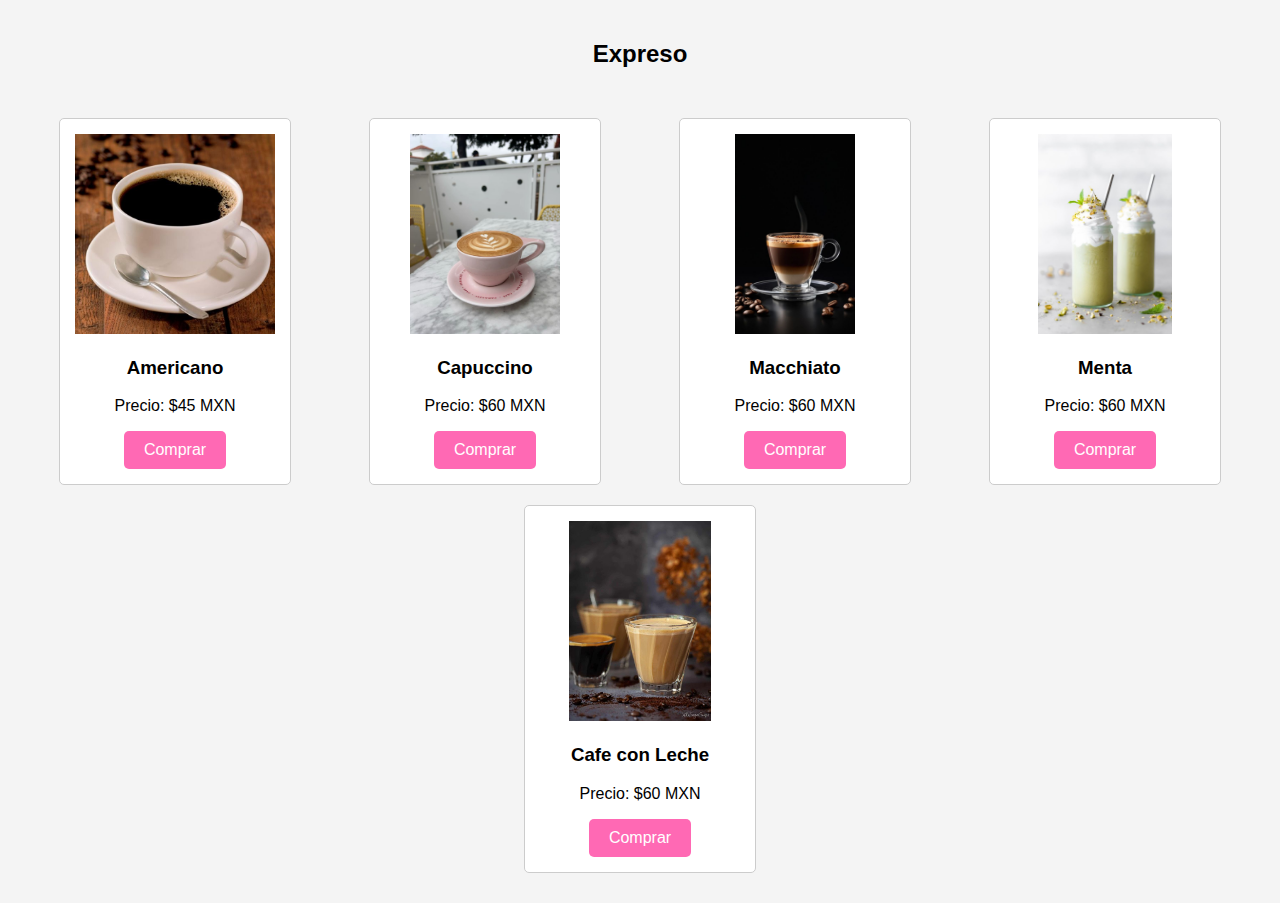
<file: expreso.html>
<!DOCTYPE html>
<html lang="en">
  <head>
    <meta charset="UTF-8" />
    <meta name="viewport" content="width=device-width, initial-scale=1.0" />
    <style>
      body {
        font-family: Arial, sans-serif;
        margin: 0;
        padding: 0;
        background-color: #f4f4f4;
      }
      h2 {
        text-align: center;
      }
      header {
        background: #333;
        color: #333;
        padding: 10px 0;
        background-color: #f4f4f4;
      }
      nav {
        margin: 20px 0;
      }
      nav a {
        margin: 0 15px;
        color: #fff;
        text-decoration: none;
      }
      .productos {
        display: flex;
        flex-wrap: wrap;
        justify-content: space-around;
        padding: 20px;
      }
      .producto {
        background: #fff;
        border: 1px solid #ccc;
        border-radius: 5px;
        margin: 10px;
        padding: 15px;
        width: 200px;
        text-align: center;
      }
      .producto img {
        height: 200px; /* Ajusta la altura deseada */
        width: auto; /* El ancho se ajustará automáticamente para mantener la proporción */
        object-fit: cover;
      }
      footer {
        text-align: center;
        padding: 10px 0;
        background: #333;
        color: #fff;
        position: relative;
        bottom: 0;
        width: 100%;
      }
      form {
        margin: 20px;
        padding: 20px;
        background: #fff;
        border-radius: 5px;
      }
      button {
        background-color: #ff69b4;
        color: white;
        border: none;
        padding: 10px 20px; /* Espaciado interno */
        text-align: center; /* Centrar texto */
        text-decoration: none; /* Eliminar subrayado */
        display: inline-block; /* Mostrar como un elemento en línea */
        font-size: 16px; /* Tamaño de fuente */
        border-radius: 5px; /* Bordes redondeados */
        cursor: pointer; /* Cambio de cursor cuando pasa sobre el botón */
        transition: background-color 0.3s ease; /* Transición suave */
      }

      /* Efecto cuando el cursor pasa sobre el botón */
      button:hover {
        background-color: #ffb6c1; /* Cambiar el color de fondo al pasar el mouse */
      }
    </style>
  </head>
  <body>
    <header></header>
    <section id="productos">
      <h2>Expreso</h2>
      <div class="productos">
        <div class="producto">
          <img src="Img/americano.png" alt="" />
          <h3>Americano</h3>
          <p>Precio: $45 MXN</p>
          <button>Comprar</button>
        </div>
        <div class="producto">
          <img src="Img/cafe1.png" alt="" />
          <h3>Capuccino</h3>
          <p>Precio: $60 MXN</p>
          <button>Comprar</button>
        </div>
        <div class="producto">
          <img src="Img/macciato.png" alt="" />
          <h3>Macchiato</h3>
          <p>Precio: $60 MXN</p>
          <button>Comprar</button>
        </div>
        <div class="producto">
          <img src="Img/menta.png" alt="" />
          <h3>Menta</h3>
          <p>Precio: $60 MXN</p>
          <button>Comprar</button>
        </div>
        <div class="producto">
          <img src="Img/leche.png" alt="" />
          <h3>Cafe con Leche</h3>
          <p>Precio: $60 MXN</p>
          <button>Comprar</button>
        </div>
      </div>
    </section>
  </body>
</html>
</file>
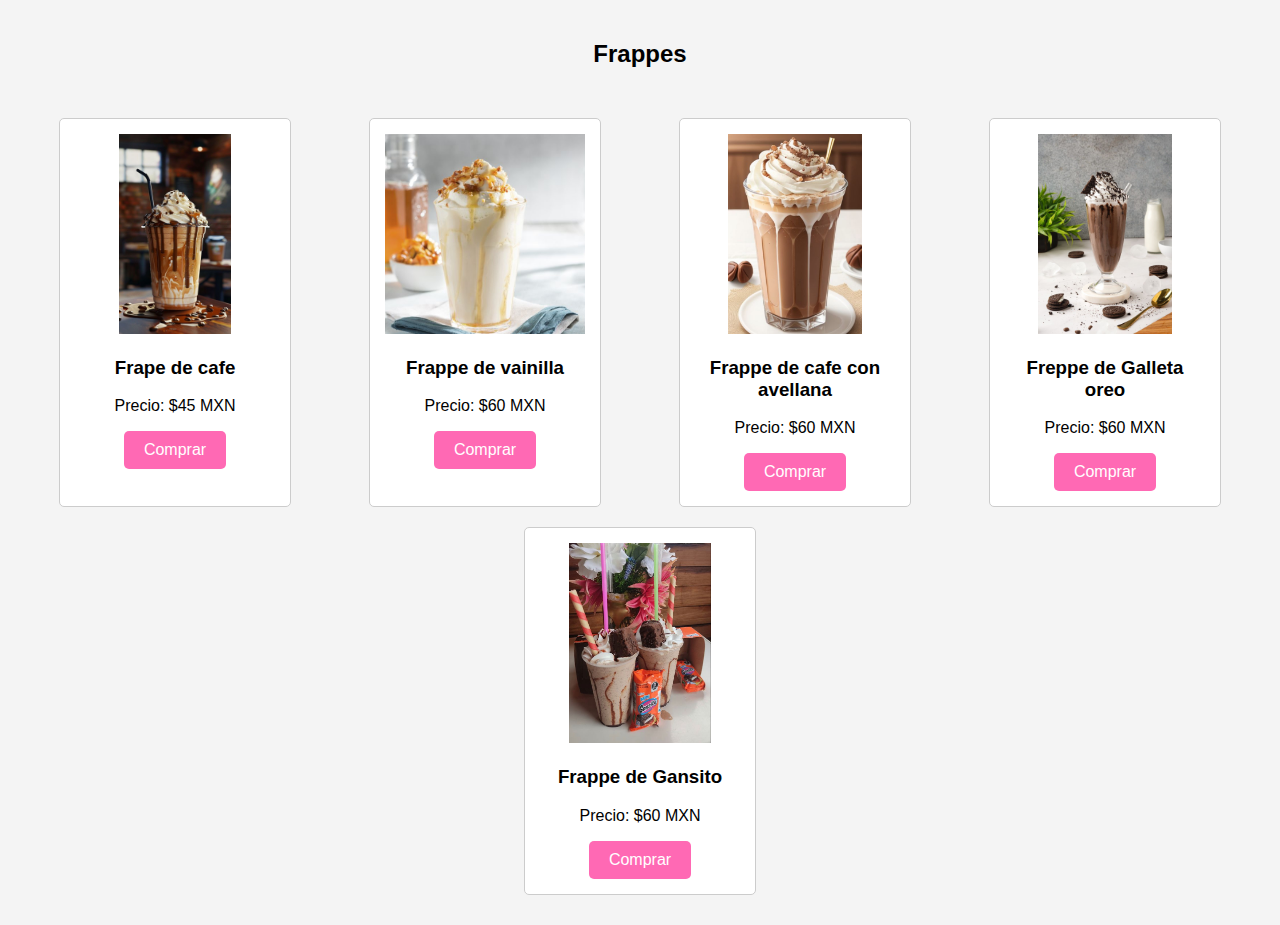
<file: frappe.html>
<!DOCTYPE html>
<html lang="en">
  <head>
    <meta charset="UTF-8" />
    <meta name="viewport" content="width=device-width, initial-scale=1.0" />
    <title>Menu</title>
    <style>
      body {
        font-family: Arial, sans-serif;
        margin: 0;
        padding: 0;
        background-color: #f4f4f4;
      }
      h2 {
        text-align: center;
      }
      header {
        background: #333;
        color: #333;
        padding: 10px 0;
        background-color: #f4f4f4;
      }
      nav {
        margin: 20px 0;
      }
      nav a {
        margin: 0 15px;
        color: #fff;
        text-decoration: none;
      }
      .productos {
        display: flex;
        flex-wrap: wrap;
        justify-content: space-around;
        padding: 20px;
      }
      .producto {
        background: #fff;
        border: 1px solid #ccc;
        border-radius: 5px;
        margin: 10px;
        padding: 15px;
        width: 200px;
        text-align: center;
      }
      .producto img {
        height: 200px; /* Ajusta la altura deseada */
        width: auto; /* El ancho se ajustará automáticamente para mantener la proporción */
        object-fit: cover;
      }
      footer {
        text-align: center;
        padding: 10px 0;
        background: #333;
        color: #fff;
        position: relative;
        bottom: 0;
        width: 100%;
      }
      form {
        margin: 20px;
        padding: 20px;
        background: #fff;
        border-radius: 5px;
      }
      button {
        background-color: #ff69b4;
        color: white;
        border: none;
        padding: 10px 20px; /* Espaciado interno */
        text-align: center; /* Centrar texto */
        text-decoration: none; /* Eliminar subrayado */
        display: inline-block; /* Mostrar como un elemento en línea */
        font-size: 16px; /* Tamaño de fuente */
        border-radius: 5px; /* Bordes redondeados */
        cursor: pointer; /* Cambio de cursor cuando pasa sobre el botón */
        transition: background-color 0.3s ease; /* Transición suave */
      }

      /* Efecto cuando el cursor pasa sobre el botón */
      button:hover {
        background-color: #ffb6c1; /* Cambiar el color de fondo al pasar el mouse */
      }
    </style>
  </head>
  <body>
    <header></header>
    <section id="productos">
      <h2>Frappes</h2>
      <div class="productos">
        <div class="producto">
          <img src="Img/frappercafe.png" alt="" />
          <h3>Frape de cafe</h3>
          <p>Precio: $45 MXN</p>
          <button>Comprar</button>
        </div>
        <div class="producto">
          <img src="Img/vainilla.png" alt="" />
          <h3>Frappe de vainilla</h3>
          <p>Precio: $60 MXN</p>
          <button>Comprar</button>
        </div>
        <div class="producto">
          <img src="Img/faavellana.png" alt="" />
          <h3>Frappe de cafe con avellana</h3>
          <p>Precio: $60 MXN</p>
          <button>Comprar</button>
        </div>
        <div class="producto">
          <img src="Img/oreo.png" alt="" />
          <h3>Freppe de Galleta oreo</h3>
          <p>Precio: $60 MXN</p>
          <button>Comprar</button>
        </div>
        <div class="producto">
          <img src="Img/gansito.png" alt="" />
          <h3>Frappe de Gansito</h3>
          <p>Precio: $60 MXN</p>
          <button>Comprar</button>
        </div>
      </div>
    </section>
  </body>
</html>
</file>
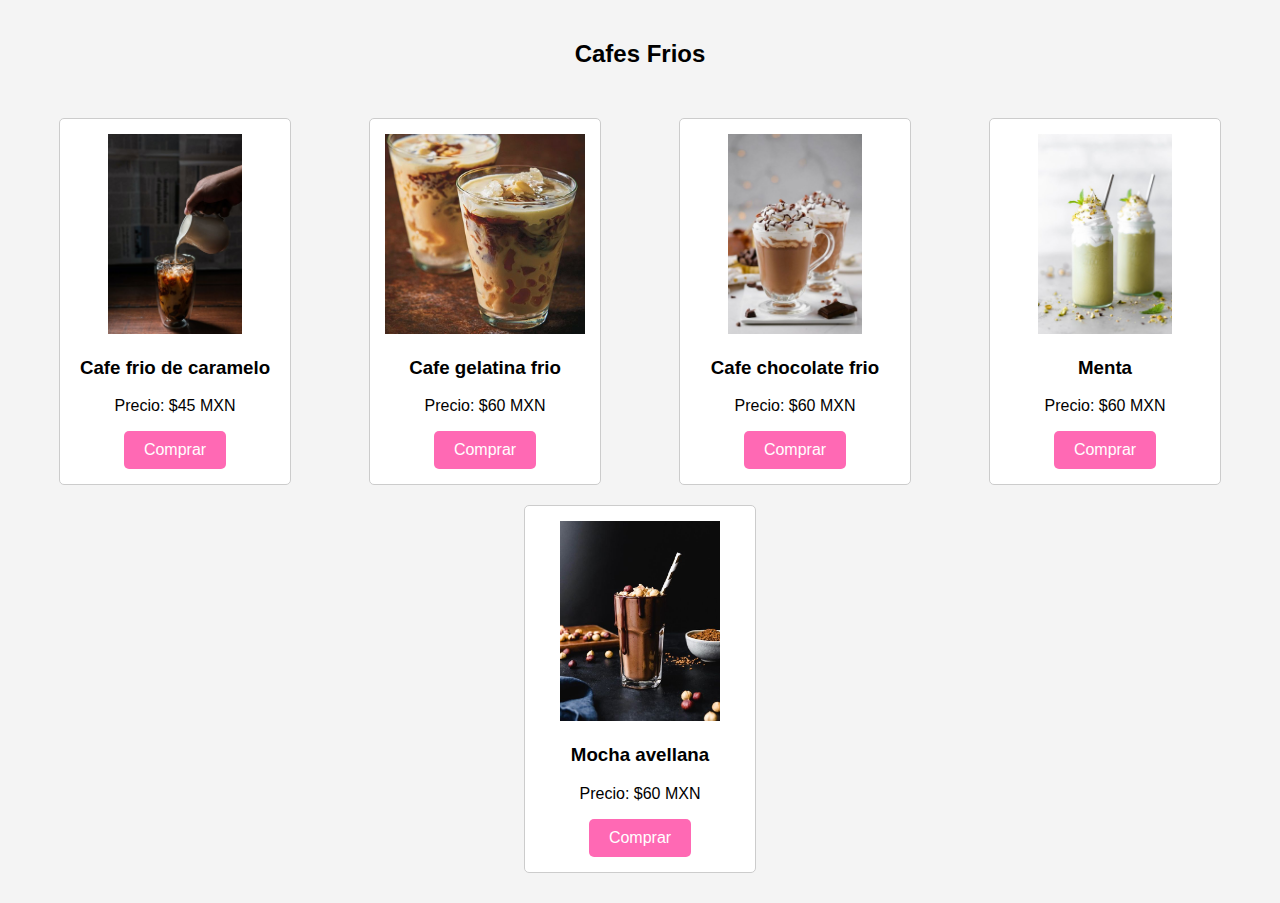
<file: frio.html>
<!DOCTYPE html>
<html lang="en">
  <head>
    <meta charset="UTF-8" />
    <meta name="viewport" content="width=device-width, initial-scale=1.0" />
    <title>Menu</title>
    <style>
      body {
        font-family: Arial, sans-serif;
        margin: 0;
        padding: 0;
        background-color: #f4f4f4;
      }
      h2 {
        text-align: center;
      }
      header {
        background: #333;
        color: #333;
        padding: 10px 0;
        background-color: #f4f4f4;
      }
      nav {
        margin: 20px 0;
      }
      nav a {
        margin: 0 15px;
        color: #fff;
        text-decoration: none;
      }
      .productos {
        display: flex;
        flex-wrap: wrap;
        justify-content: space-around;
        padding: 20px;
      }
      .producto {
        background: #fff;
        border: 1px solid #ccc;
        border-radius: 5px;
        margin: 10px;
        padding: 15px;
        width: 200px;
        text-align: center;
      }
      .producto img {
        height: 200px; /* Ajusta la altura deseada */
        width: auto; /* El ancho se ajustará automáticamente para mantener la proporción */
        object-fit: cover;
      }
      footer {
        text-align: center;
        padding: 10px 0;
        background: #333;
        color: #fff;
        position: relative;
        bottom: 0;
        width: 100%;
      }
      form {
        margin: 20px;
        padding: 20px;
        background: #fff;
        border-radius: 5px;
      }
      button {
        background-color: #ff69b4;
        color: white;
        border: none;
        padding: 10px 20px; /* Espaciado interno */
        text-align: center; /* Centrar texto */
        text-decoration: none; /* Eliminar subrayado */
        display: inline-block; /* Mostrar como un elemento en línea */
        font-size: 16px; /* Tamaño de fuente */
        border-radius: 5px; /* Bordes redondeados */
        cursor: pointer; /* Cambio de cursor cuando pasa sobre el botón */
        transition: background-color 0.3s ease; /* Transición suave */
      }

      /* Efecto cuando el cursor pasa sobre el botón */
      button:hover {
        background-color: #ffb6c1; /* Cambiar el color de fondo al pasar el mouse */
      }
    </style>
  </head>
  <body>
    <header></header>
    <section id="productos">
      <h2>Cafes Frios</h2>
      <div class="productos">
        <div class="producto">
          <img src="Img/caramelo.png" alt="" />
          <h3>Cafe frio de caramelo</h3>
          <p>Precio: $45 MXN</p>
          <button>Comprar</button>
        </div>
        <div class="producto">
          <img src="Img/gelatina.png" alt="" />
          <h3>Cafe gelatina frio</h3>
          <p>Precio: $60 MXN</p>
          <button>Comprar</button>
        </div>
        <div class="producto">
          <img src="Img/chocolate.png" alt="" />
          <h3>Cafe chocolate frio</h3>
          <p>Precio: $60 MXN</p>
          <button>Comprar</button>
        </div>
        <div class="producto">
          <img src="Img/menta.png" alt="" />
          <h3>Menta</h3>
          <p>Precio: $60 MXN</p>
          <button>Comprar</button>
        </div>
        <div class="producto">
          <img src="Img/avellana.png" alt="" />
          <h3>Mocha avellana</h3>
          <p>Precio: $60 MXN</p>
          <button>Comprar</button>
        </div>
      </div>
    </section>
  </body>
</html>
</file>
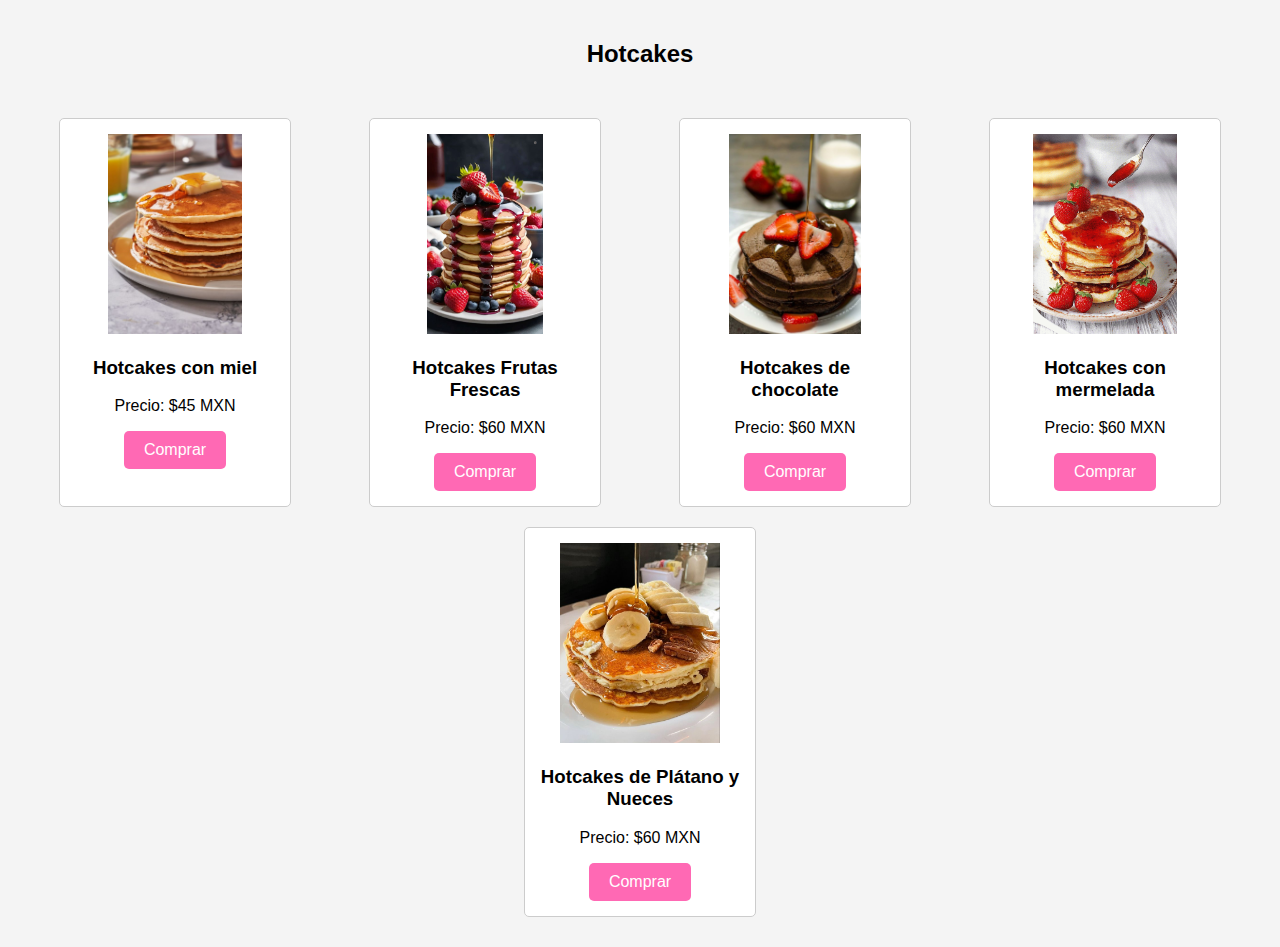
<file: hotcakes.html>
<!DOCTYPE html>
<html lang="en">
  <head>
    <meta charset="UTF-8" />
    <meta name="viewport" content="width=device-width, initial-scale=1.0" />
    <title>Menu</title>
    <style>
      body {
        font-family: Arial, sans-serif;
        margin: 0;
        padding: 0;
        background-color: #f4f4f4;
      }
      h2 {
        text-align: center;
      }
      header {
        background: #333;
        color: #333;
        padding: 10px 0;
        background-color: #f4f4f4;
      }
      nav {
        margin: 20px 0;
      }
      nav a {
        margin: 0 15px;
        color: #fff;
        text-decoration: none;
      }
      .productos {
        display: flex;
        flex-wrap: wrap;
        justify-content: space-around;
        padding: 20px;
      }
      .producto {
        background: #fff;
        border: 1px solid #ccc;
        border-radius: 5px;
        margin: 10px;
        padding: 15px;
        width: 200px;
        text-align: center;
      }
      .producto img {
        height: 200px; /* Ajusta la altura deseada */
        width: auto; /* El ancho se ajustará automáticamente para mantener la proporción */
        object-fit: cover;
      }
      footer {
        text-align: center;
        padding: 10px 0;
        background: #333;
        color: #fff;
        position: relative;
        bottom: 0;
        width: 100%;
      }
      form {
        margin: 20px;
        padding: 20px;
        background: #fff;
        border-radius: 5px;
      }
      button {
        background-color: #ff69b4;
        color: white;
        border: none;
        padding: 10px 20px; /* Espaciado interno */
        text-align: center; /* Centrar texto */
        text-decoration: none; /* Eliminar subrayado */
        display: inline-block; /* Mostrar como un elemento en línea */
        font-size: 16px; /* Tamaño de fuente */
        border-radius: 5px; /* Bordes redondeados */
        cursor: pointer; /* Cambio de cursor cuando pasa sobre el botón */
        transition: background-color 0.3s ease; /* Transición suave */
      }

      /* Efecto cuando el cursor pasa sobre el botón */
      button:hover {
        background-color: #ffb6c1; /* Cambiar el color de fondo al pasar el mouse */
      }
    </style>
  </head>
  <body>
    <header></header>
    <section id="productos">
      <h2>Hotcakes</h2>
      <div class="productos">
        <div class="producto">
          <img src="Img/miels.png" alt="" />
          <h3>Hotcakes con miel</h3>
          <p>Precio: $45 MXN</p>
          <button>Comprar</button>
        </div>
        <div class="producto">
          <img src="Img/hotfruto.png" alt="" />
          <h3>Hotcakes Frutas Frescas</h3>
          <p>Precio: $60 MXN</p>
          <button>Comprar</button>
        </div>
        <div class="producto">
          <img src="Img/hotchoco.png" alt="" />
          <h3>Hotcakes de chocolate</h3>
          <p>Precio: $60 MXN</p>
          <button>Comprar</button>
        </div>
        <div class="producto">
          <img src="Img/mermelada.png" alt="" />
          <h3>Hotcakes con mermelada</h3>
          <p>Precio: $60 MXN</p>
          <button>Comprar</button>
        </div>
        <div class="producto">
          <img src="Img/platano.png" alt="" />
          <h3>Hotcakes de Plátano y Nueces</h3>
          <p>Precio: $60 MXN</p>
          <button>Comprar</button>
        </div>
      </div>
    </section>
  </body>
</html>
</file>
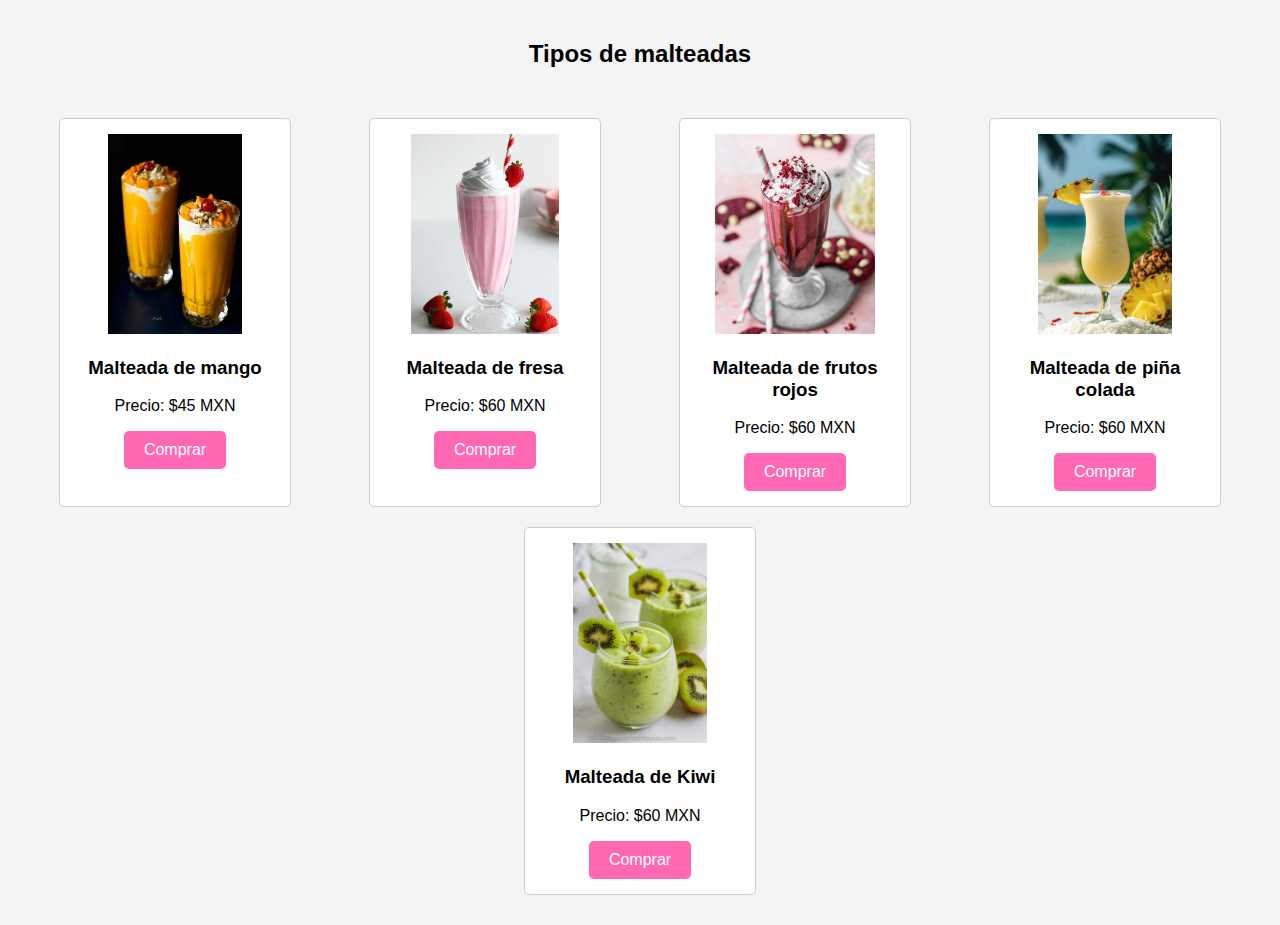
<file: malteada.html>
<!DOCTYPE html>
<html lang="en">
  <head>
    <meta charset="UTF-8" />
    <meta name="viewport" content="width=device-width, initial-scale=1.0" />
    <title>Menu</title>
    <style>
      body {
        font-family: Arial, sans-serif;
        margin: 0;
        padding: 0;
        background-color: #f4f4f4;
      }
      h2 {
        text-align: center;
      }
      header {
        background: #333;
        color: #333;
        padding: 10px 0;
        background-color: #f4f4f4;
      }
      nav {
        margin: 20px 0;
      }
      nav a {
        margin: 0 15px;
        color: #fff;
        text-decoration: none;
      }
      .productos {
        display: flex;
        flex-wrap: wrap;
        justify-content: space-around;
        padding: 20px;
      }
      .producto {
        background: #fff;
        border: 1px solid #ccc;
        border-radius: 5px;
        margin: 10px;
        padding: 15px;
        width: 200px;
        text-align: center;
      }
      .producto img {
        height: 200px; /* Ajusta la altura deseada */
        width: auto; /* El ancho se ajustará automáticamente para mantener la proporción */
        object-fit: cover;
      }
      footer {
        text-align: center;
        padding: 10px 0;
        background: #333;
        color: #fff;
        position: relative;
        bottom: 0;
        width: 100%;
      }
      form {
        margin: 20px;
        padding: 20px;
        background: #fff;
        border-radius: 5px;
      }
      button {
        background-color: #ff69b4;
        color: white;
        border: none;
        padding: 10px 20px; /* Espaciado interno */
        text-align: center; /* Centrar texto */
        text-decoration: none; /* Eliminar subrayado */
        display: inline-block; /* Mostrar como un elemento en línea */
        font-size: 16px; /* Tamaño de fuente */
        border-radius: 5px; /* Bordes redondeados */
        cursor: pointer; /* Cambio de cursor cuando pasa sobre el botón */
        transition: background-color 0.3s ease; /* Transición suave */
      }

      /* Efecto cuando el cursor pasa sobre el botón */
      button:hover {
        background-color: #ffb6c1; /* Cambiar el color de fondo al pasar el mouse */
      }
    </style>
  </head>
  <body>
    <header></header>
    <section id="productos">
      <h2>Tipos de malteadas</h2>
      <div class="productos">
        <div class="producto">
          <img src="Img/mango.png" alt="" />
          <h3>Malteada de mango</h3>
          <p>Precio: $45 MXN</p>
          <button>Comprar</button>
        </div>
        <div class="producto">
          <img src="Img/fresa.png" alt="" />
          <h3>Malteada de fresa</h3>
          <p>Precio: $60 MXN</p>
          <button>Comprar</button>
        </div>
        <div class="producto">
          <img src="Img/frutos.png" alt="" />
          <h3>Malteada de frutos rojos</h3>
          <p>Precio: $60 MXN</p>
          <button>Comprar</button>
        </div>
        <div class="producto">
          <img src="Img/colada.png" alt="" />
          <h3>Malteada de piña colada</h3>
          <p>Precio: $60 MXN</p>
          <button>Comprar</button>
        </div>
        <div class="producto">
          <img src="Img/kiwi.png" alt="" />
          <h3>Malteada de Kiwi</h3>
          <p>Precio: $60 MXN</p>
          <button>Comprar</button>
        </div>
      </div>
    </section>
  </body>
</html>
</file>
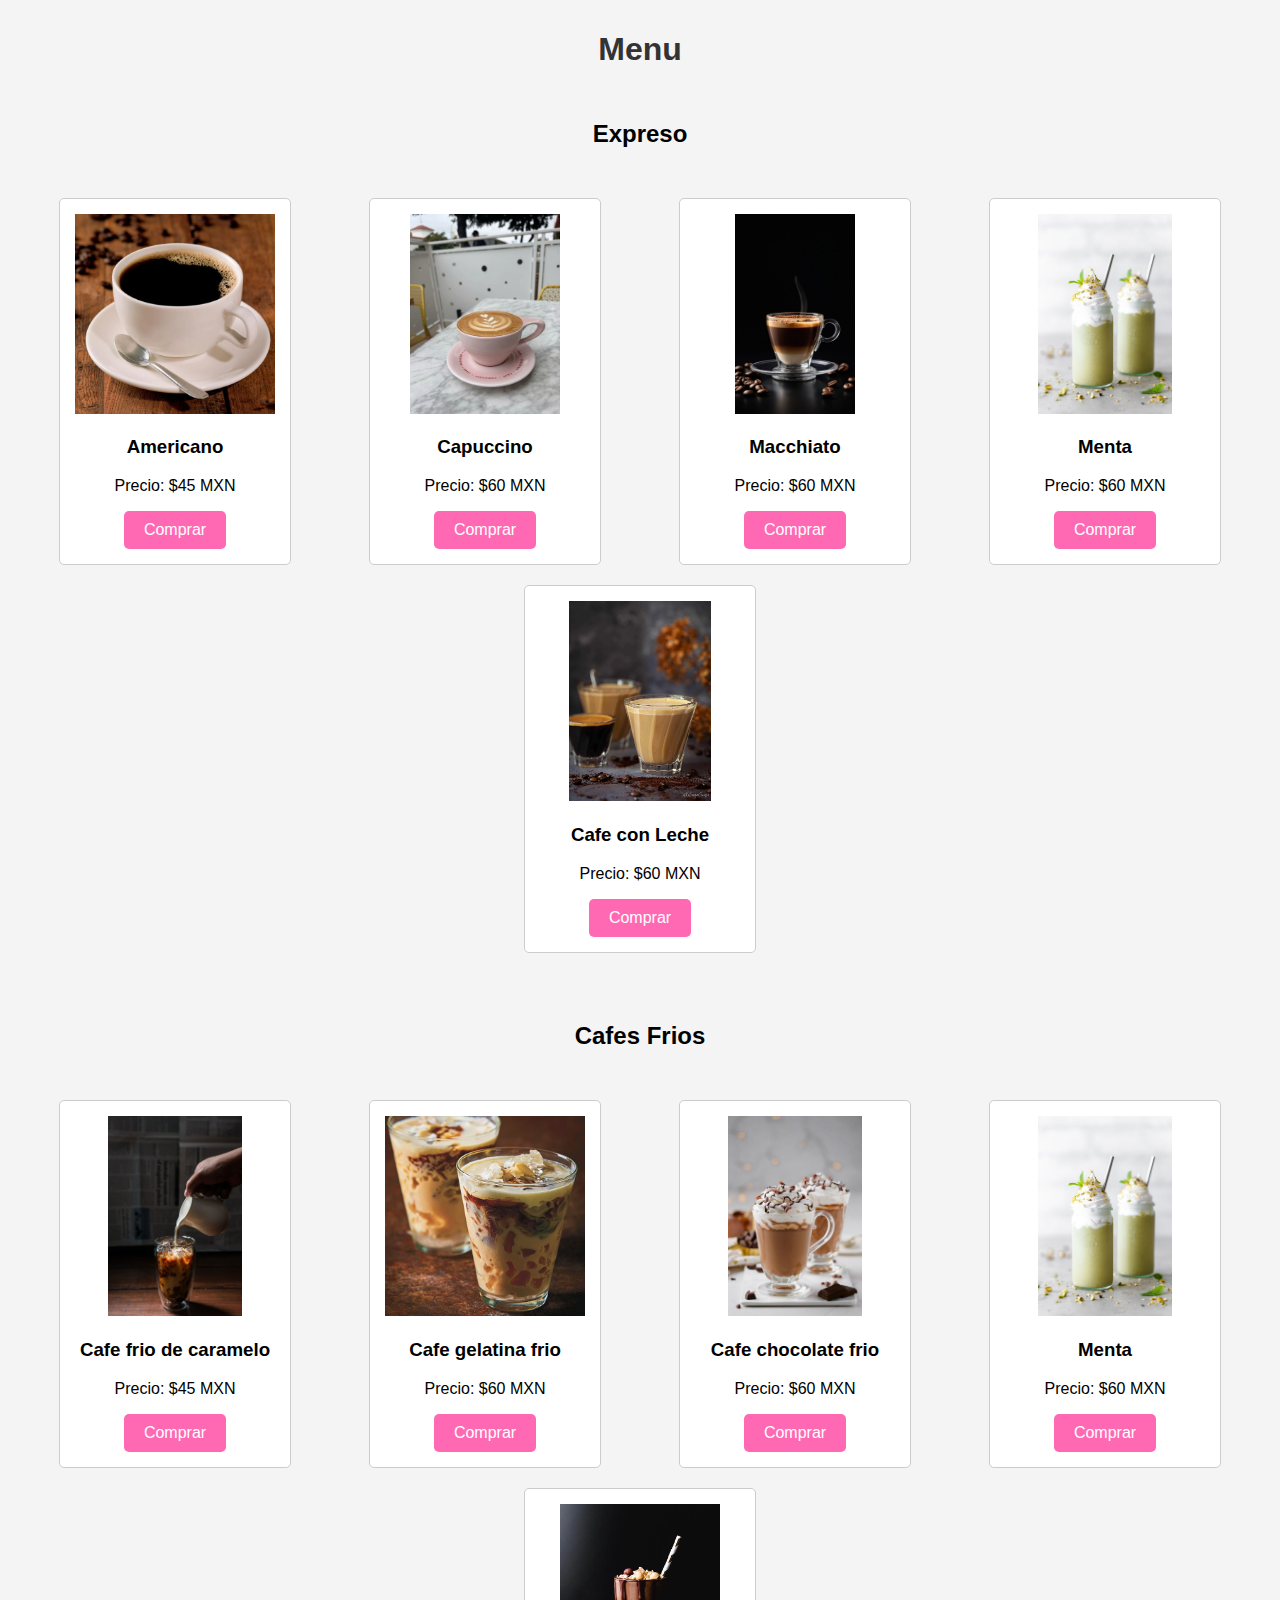
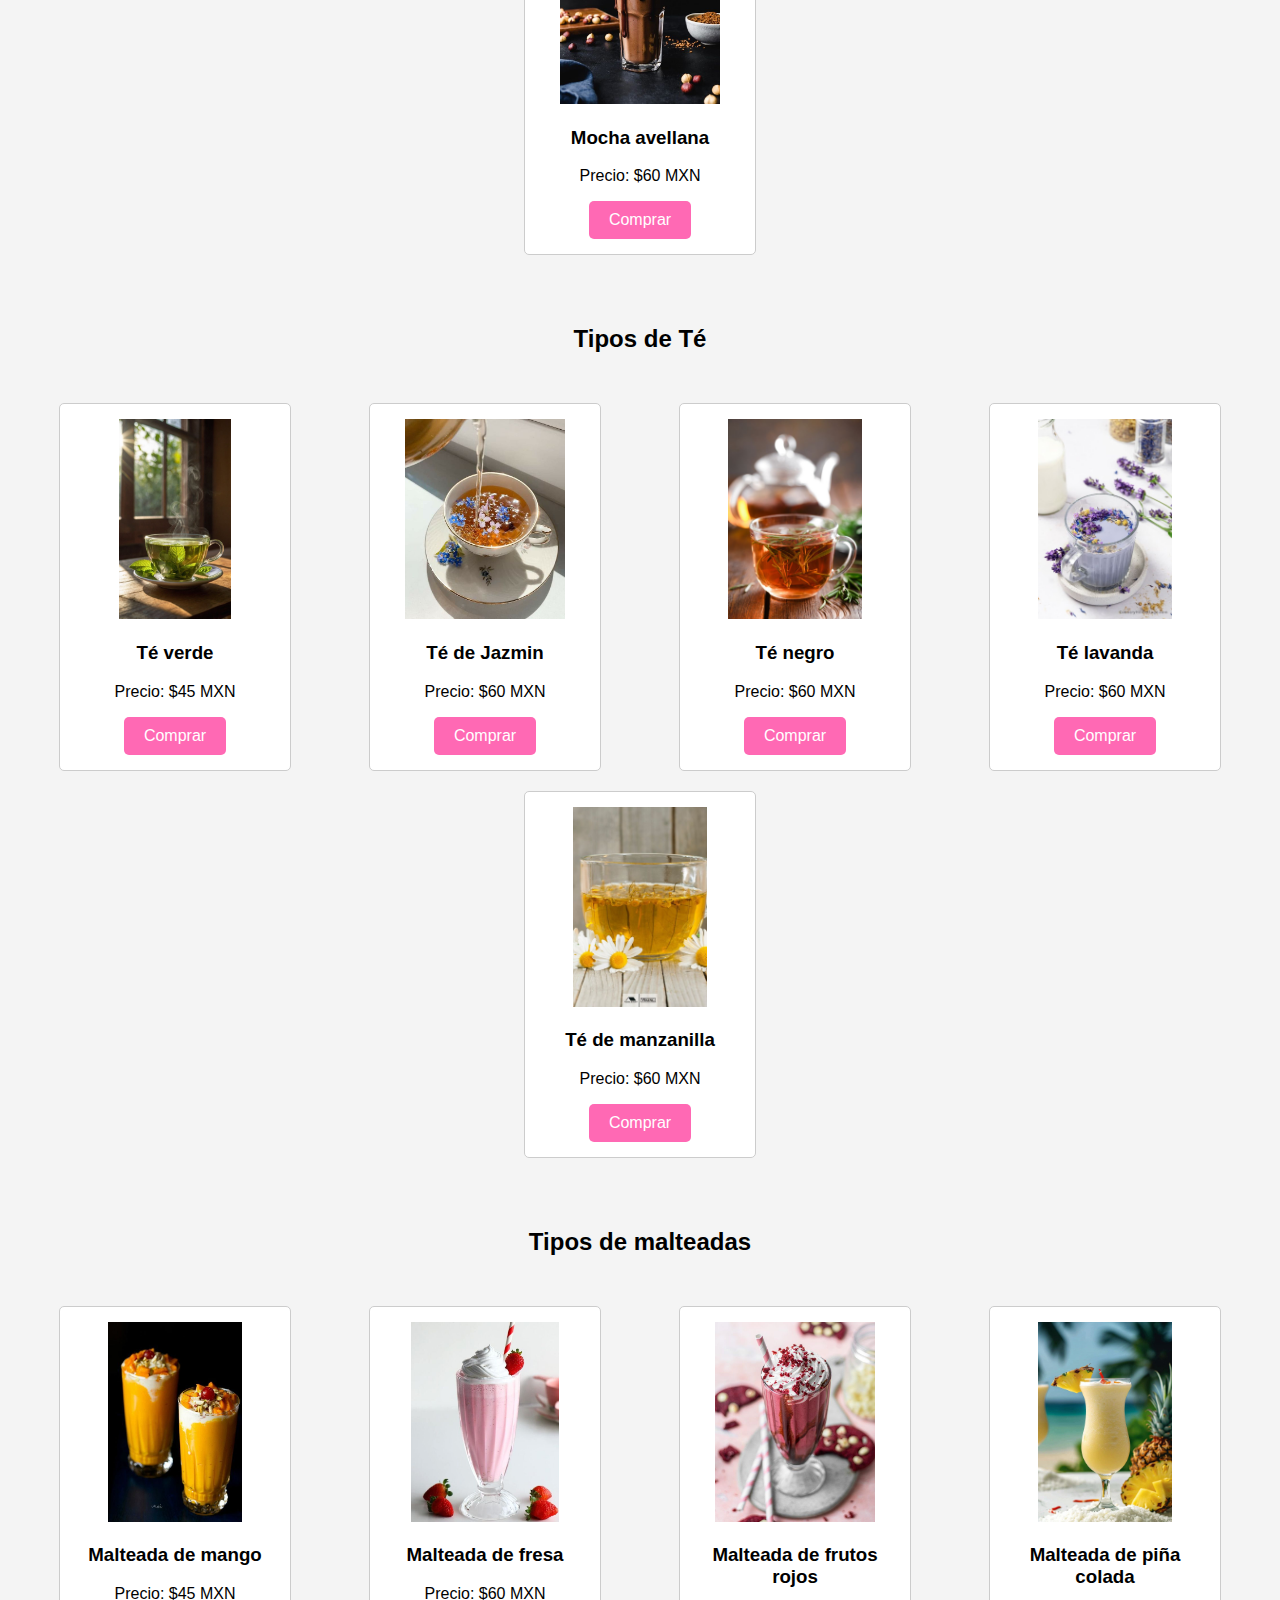
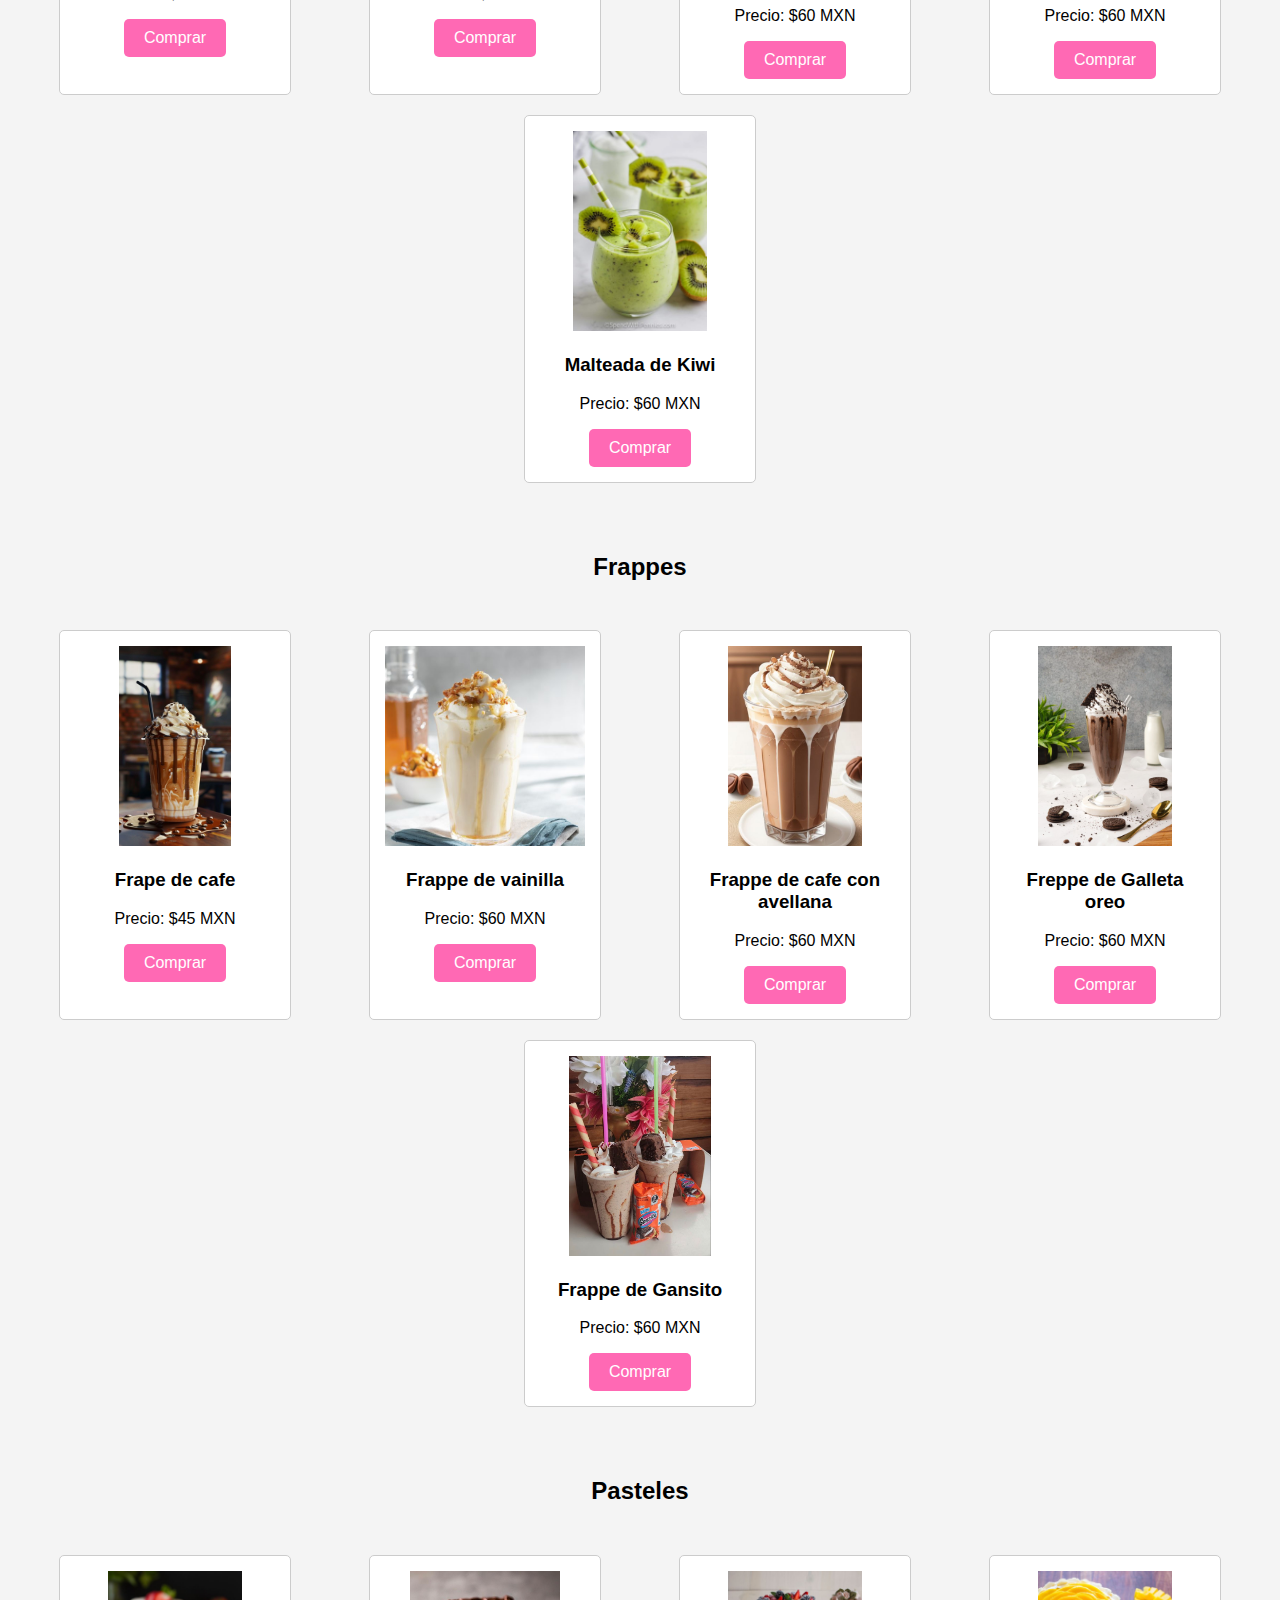
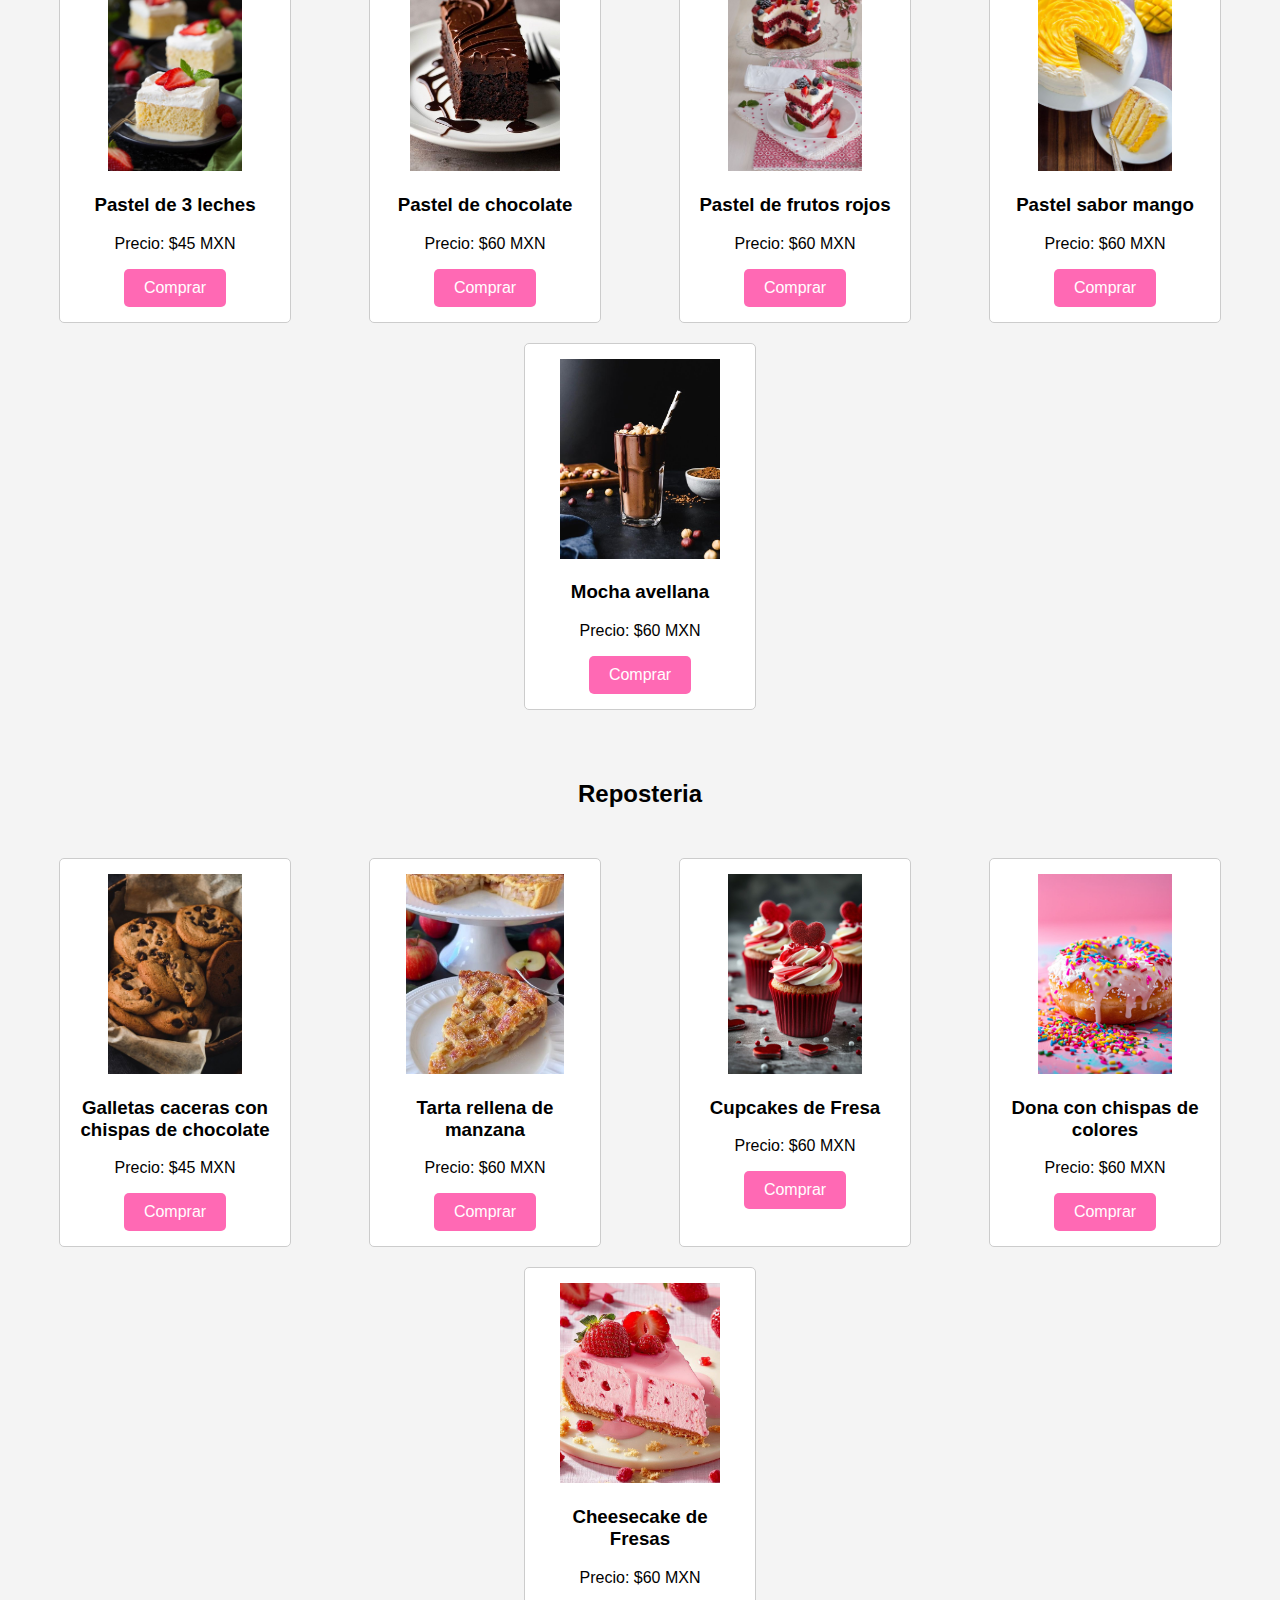
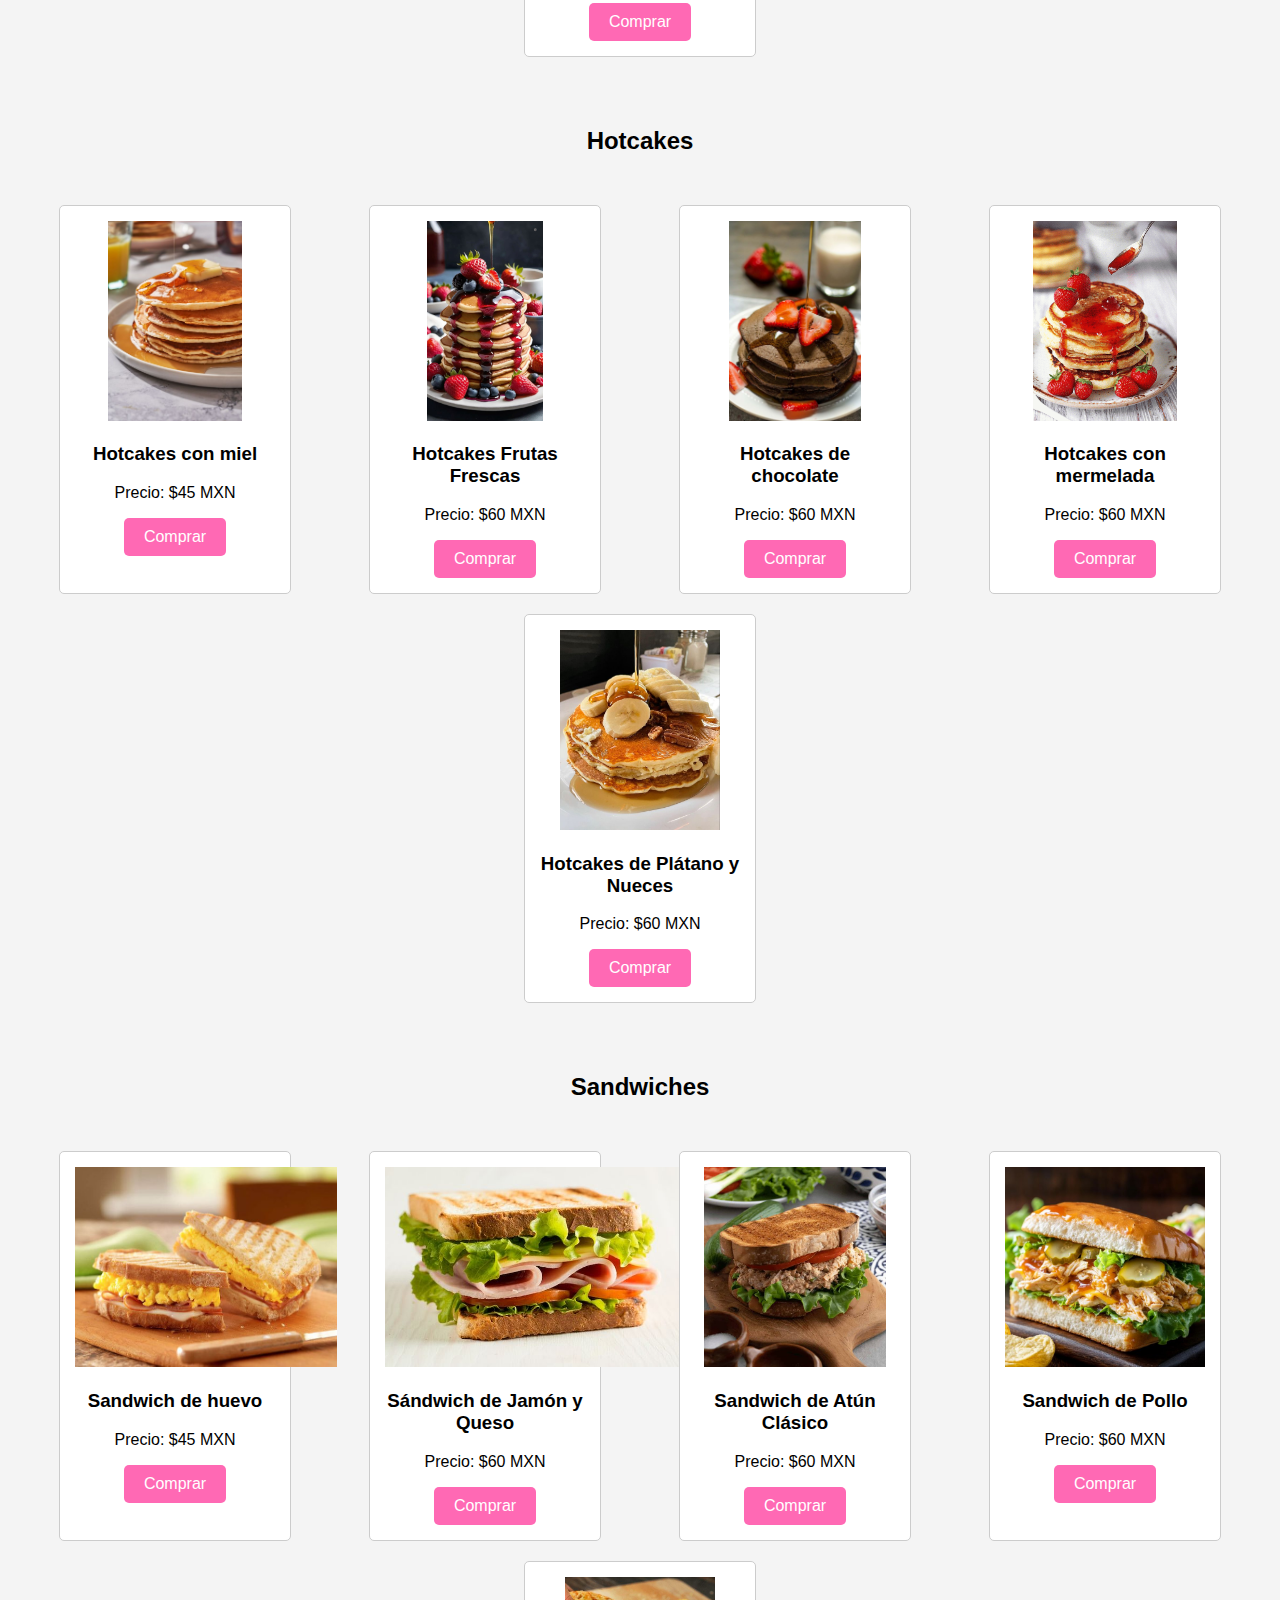
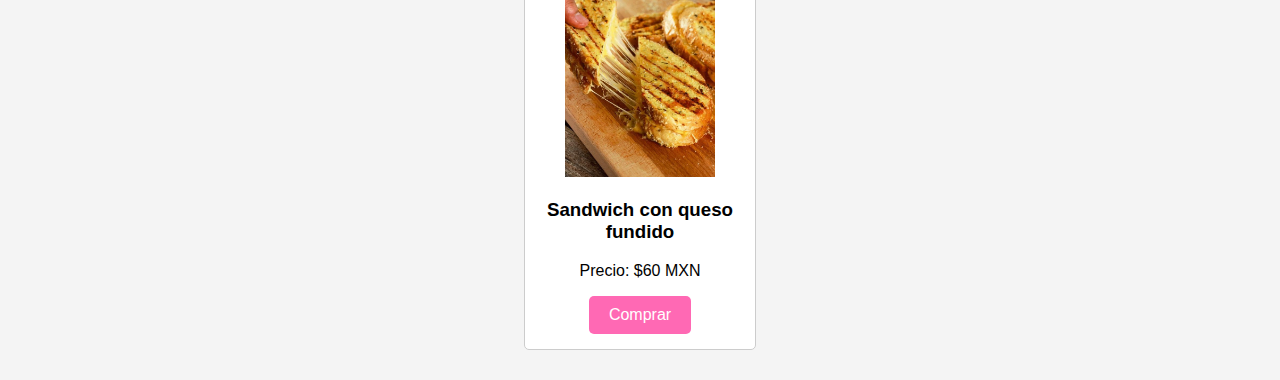
<file: menu.html>
<!DOCTYPE html>
<html lang="en">
  <head>
    <meta charset="UTF-8" />
    <meta name="viewport" content="width=device-width, initial-scale=1.0" />
    <title>Menu</title>
    <style>
      body {
        font-family: Arial, sans-serif;
        margin: 0;
        padding: 0;
        background-color: #f4f4f4;
      }
      h2 {
        text-align: center;
      }
      header {
        background: #333;
        color: #333;
        padding: 10px 0;
        background-color: #f4f4f4;
      }
      nav {
        margin: 20px 0;
      }
      nav a {
        margin: 0 15px;
        color: #fff;
        text-decoration: none;
      }
      .productos {
        display: flex;
        flex-wrap: wrap;
        justify-content: space-around;
        padding: 20px;
      }
      .producto {
        background: #fff;
        border: 1px solid #ccc;
        border-radius: 5px;
        margin: 10px;
        padding: 15px;
        width: 200px;
        text-align: center;
      }
      .producto img {
        height: 200px; /* Ajusta la altura deseada */
        width: auto; /* El ancho se ajustará automáticamente para mantener la proporción */
        object-fit: cover;
      }
      footer {
        text-align: center;
        padding: 10px 0;
        background: #333;
        color: #fff;
        position: relative;
        bottom: 0;
        width: 100%;
      }
      form {
        margin: 20px;
        padding: 20px;
        background: #fff;
        border-radius: 5px;
      }
      button {
        background-color: #ff69b4;
        color: white;
        border: none;
        padding: 10px 20px; /* Espaciado interno */
        text-align: center; /* Centrar texto */
        text-decoration: none; /* Eliminar subrayado */
        display: inline-block; /* Mostrar como un elemento en línea */
        font-size: 16px; /* Tamaño de fuente */
        border-radius: 5px; /* Bordes redondeados */
        cursor: pointer; /* Cambio de cursor cuando pasa sobre el botón */
        transition: background-color 0.3s ease; /* Transición suave */
      }

      /* Efecto cuando el cursor pasa sobre el botón */
      button:hover {
        background-color: #ffb6c1; /* Cambiar el color de fondo al pasar el mouse */
      }
    </style>
  </head>
  <body>
    <header>
      <h1>Menu</h1>
    </header>
    <section id="productos">
      <h2>Expreso</h2>
      <div class="productos">
        <div class="producto">
          <img src="Img/americano.png" alt="" />
          <h3>Americano</h3>
          <p>Precio: $45 MXN</p>
          <button>Comprar</button>
        </div>
        <div class="producto">
          <img src="Img/cafe1.png" alt="" />
          <h3>Capuccino</h3>
          <p>Precio: $60 MXN</p>
          <button>Comprar</button>
        </div>
        <div class="producto">
          <img src="Img/macciato.png" alt="" />
          <h3>Macchiato</h3>
          <p>Precio: $60 MXN</p>
          <button>Comprar</button>
        </div>
        <div class="producto">
          <img src="Img/menta.png" alt="" />
          <h3>Menta</h3>
          <p>Precio: $60 MXN</p>
          <button>Comprar</button>
        </div>
        <div class="producto">
          <img src="Img/leche.png" alt="" />
          <h3>Cafe con Leche</h3>
          <p>Precio: $60 MXN</p>
          <button>Comprar</button>
        </div>
      </div>
    </section>
  </body>
</html>
<!DOCTYPE html>
<html lang="en">
  <head>
    <meta charset="UTF-8" />
    <meta name="viewport" content="width=device-width, initial-scale=1.0" />
    <title>Menú</title>
    <style>
      body {
        font-family: Arial, sans-serif;
        margin: 0;
        padding: 0;
        background-color: #f4f4f4;
      }
      h1 {
        text-align: center;
      }
      h2 {
        text-align: center;
      }
      header {
        background: #333;
        color: #333;
        padding: 10px 0;
        background-color: #f4f4f4;
      }
      nav {
        margin: 20px 0;
      }
      nav a {
        margin: 0 15px;
        color: #fff;
        text-decoration: none;
      }
      .productos {
        display: flex;
        flex-wrap: wrap;
        justify-content: space-around;
        padding: 20px;
      }
      .producto {
        background: #fff;
        border: 1px solid #ccc;
        border-radius: 5px;
        margin: 10px;
        padding: 15px;
        width: 200px;
        text-align: center;
      }
      .producto img {
        height: 200px; /* Ajusta la altura deseada */
        width: auto; /* El ancho se ajustará automáticamente para mantener la proporción */
        object-fit: cover;
      }
      footer {
        text-align: center;
        padding: 10px 0;
        background: #333;
        color: #fff;
        position: relative;
        bottom: 0;
        width: 100%;
      }
      form {
        margin: 20px;
        padding: 20px;
        background: #fff;
        border-radius: 5px;
      }
      button {
        background-color: #ff69b4;
        color: white;
        border: none;
        padding: 10px 20px; /* Espaciado interno */
        text-align: center; /* Centrar texto */
        text-decoration: none; /* Eliminar subrayado */
        display: inline-block; /* Mostrar como un elemento en línea */
        font-size: 16px; /* Tamaño de fuente */
        border-radius: 5px; /* Bordes redondeados */
        cursor: pointer; /* Cambio de cursor cuando pasa sobre el botón */
        transition: background-color 0.3s ease; /* Transición suave */
      }

      /* Efecto cuando el cursor pasa sobre el botón */
      button:hover {
        background-color: #ffb6c1; /* Cambiar el color de fondo al pasar el mouse */
      }
    </style>
  </head>
  <body>
    <header></header>
    <section id="productos">
      <h2>Cafes Frios</h2>
      <div class="productos">
        <div class="producto">
          <img src="Img/caramelo.png" alt="" />
          <h3>Cafe frio de caramelo</h3>
          <p>Precio: $45 MXN</p>
          <button>Comprar</button>
        </div>
        <div class="producto">
          <img src="Img/gelatina.png" alt="" />
          <h3>Cafe gelatina frio</h3>
          <p>Precio: $60 MXN</p>
          <button>Comprar</button>
        </div>
        <div class="producto">
          <img src="Img/chocolate.png" alt="" />
          <h3>Cafe chocolate frio</h3>
          <p>Precio: $60 MXN</p>
          <button>Comprar</button>
        </div>
        <div class="producto">
          <img src="Img/menta.png" alt="" />
          <h3>Menta</h3>
          <p>Precio: $60 MXN</p>
          <button>Comprar</button>
        </div>
        <div class="producto">
          <img src="Img/avellana.png" alt="" />
          <h3>Mocha avellana</h3>
          <p>Precio: $60 MXN</p>
          <button>Comprar</button>
        </div>
      </div>
    </section>
  </body>
</html>
<!DOCTYPE html>
<html lang="en">
  <head>
    <meta charset="UTF-8" />
    <meta name="viewport" content="width=device-width, initial-scale=1.0" />
    <title>Menu</title>
    <style>
      body {
        font-family: Arial, sans-serif;
        margin: 0;
        padding: 0;
        background-color: #f4f4f4;
      }
      h2 {
        text-align: center;
      }
      header {
        background: #333;
        color: #333;
        padding: 10px 0;
        background-color: #f4f4f4;
      }
      nav {
        margin: 20px 0;
      }
      nav a {
        margin: 0 15px;
        color: #fff;
        text-decoration: none;
      }
      .productos {
        display: flex;
        flex-wrap: wrap;
        justify-content: space-around;
        padding: 20px;
      }
      .producto {
        background: #fff;
        border: 1px solid #ccc;
        border-radius: 5px;
        margin: 10px;
        padding: 15px;
        width: 200px;
        text-align: center;
      }
      .producto img {
        height: 200px; /* Ajusta la altura deseada */
        width: auto; /* El ancho se ajustará automáticamente para mantener la proporción */
        object-fit: cover;
      }
      footer {
        text-align: center;
        padding: 10px 0;
        background: #333;
        color: #fff;
        position: relative;
        bottom: 0;
        width: 100%;
      }
      form {
        margin: 20px;
        padding: 20px;
        background: #fff;
        border-radius: 5px;
      }
      button {
        background-color: #ff69b4;
        color: white;
        border: none;
        padding: 10px 20px; /* Espaciado interno */
        text-align: center; /* Centrar texto */
        text-decoration: none; /* Eliminar subrayado */
        display: inline-block; /* Mostrar como un elemento en línea */
        font-size: 16px; /* Tamaño de fuente */
        border-radius: 5px; /* Bordes redondeados */
        cursor: pointer; /* Cambio de cursor cuando pasa sobre el botón */
        transition: background-color 0.3s ease; /* Transición suave */
      }

      /* Efecto cuando el cursor pasa sobre el botón */
      button:hover {
        background-color: #ffb6c1; /* Cambiar el color de fondo al pasar el mouse */
      }
    </style>
  </head>
  <body>
    <header></header>
    <section id="productos">
      <h2>Tipos de Té</h2>
      <div class="productos">
        <div class="producto">
          <img src="Img/verde.png" alt="" />
          <h3>Té verde</h3>
          <p>Precio: $45 MXN</p>
          <button>Comprar</button>
        </div>
        <div class="producto">
          <img src="Img/jazmin.png" alt="" />
          <h3>Té de Jazmin</h3>
          <p>Precio: $60 MXN</p>
          <button>Comprar</button>
        </div>
        <div class="producto">
          <img src="Img/negro.png" alt="" />
          <h3>Té negro</h3>
          <p>Precio: $60 MXN</p>
          <button>Comprar</button>
        </div>
        <div class="producto">
          <img src="Img/lavanda.png" alt="" />
          <h3>Té lavanda</h3>
          <p>Precio: $60 MXN</p>
          <button>Comprar</button>
        </div>
        <div class="producto">
          <img src="Img/manzanilla.png" alt="" />
          <h3>Té de manzanilla</h3>
          <p>Precio: $60 MXN</p>
          <button>Comprar</button>
        </div>
      </div>
    </section>
  </body>
</html>
<!DOCTYPE html>
<html lang="en">
  <head>
    <meta charset="UTF-8" />
    <meta name="viewport" content="width=device-width, initial-scale=1.0" />
    <title>Menu</title>
    <style>
      body {
        font-family: Arial, sans-serif;
        margin: 0;
        padding: 0;
        background-color: #f4f4f4;
      }
      h2 {
        text-align: center;
      }
      header {
        background: #333;
        color: #333;
        padding: 10px 0;
        background-color: #f4f4f4;
      }
      nav {
        margin: 20px 0;
      }
      nav a {
        margin: 0 15px;
        color: #fff;
        text-decoration: none;
      }
      .productos {
        display: flex;
        flex-wrap: wrap;
        justify-content: space-around;
        padding: 20px;
      }
      .producto {
        background: #fff;
        border: 1px solid #ccc;
        border-radius: 5px;
        margin: 10px;
        padding: 15px;
        width: 200px;
        text-align: center;
      }
      .producto img {
        height: 200px; /* Ajusta la altura deseada */
        width: auto; /* El ancho se ajustará automáticamente para mantener la proporción */
        object-fit: cover;
      }
      footer {
        text-align: center;
        padding: 10px 0;
        background: #333;
        color: #fff;
        position: relative;
        bottom: 0;
        width: 100%;
      }
      form {
        margin: 20px;
        padding: 20px;
        background: #fff;
        border-radius: 5px;
      }
      button {
        background-color: #ff69b4;
        color: white;
        border: none;
        padding: 10px 20px; /* Espaciado interno */
        text-align: center; /* Centrar texto */
        text-decoration: none; /* Eliminar subrayado */
        display: inline-block; /* Mostrar como un elemento en línea */
        font-size: 16px; /* Tamaño de fuente */
        border-radius: 5px; /* Bordes redondeados */
        cursor: pointer; /* Cambio de cursor cuando pasa sobre el botón */
        transition: background-color 0.3s ease; /* Transición suave */
      }

      /* Efecto cuando el cursor pasa sobre el botón */
      button:hover {
        background-color: #ffb6c1; /* Cambiar el color de fondo al pasar el mouse */
      }
    </style>
  </head>
  <body>
    <header></header>
    <section id="productos">
      <h2>Tipos de malteadas</h2>
      <div class="productos">
        <div class="producto">
          <img src="Img/mango.png" alt="" />
          <h3>Malteada de mango</h3>
          <p>Precio: $45 MXN</p>
          <button>Comprar</button>
        </div>
        <div class="producto">
          <img src="Img/fresa.png" alt="" />
          <h3>Malteada de fresa</h3>
          <p>Precio: $60 MXN</p>
          <button>Comprar</button>
        </div>
        <div class="producto">
          <img src="Img/frutos.png" alt="" />
          <h3>Malteada de frutos rojos</h3>
          <p>Precio: $60 MXN</p>
          <button>Comprar</button>
        </div>
        <div class="producto">
          <img src="Img/colada.png" alt="" />
          <h3>Malteada de piña colada</h3>
          <p>Precio: $60 MXN</p>
          <button>Comprar</button>
        </div>
        <div class="producto">
          <img src="Img/kiwi.png" alt="" />
          <h3>Malteada de Kiwi</h3>
          <p>Precio: $60 MXN</p>
          <button>Comprar</button>
        </div>
      </div>
    </section>
  </body>
</html>
<!DOCTYPE html>
<html lang="en">
  <head>
    <meta charset="UTF-8" />
    <meta name="viewport" content="width=device-width, initial-scale=1.0" />
    <title>Menu</title>
    <style>
      body {
        font-family: Arial, sans-serif;
        margin: 0;
        padding: 0;
        background-color: #f4f4f4;
      }
      h2 {
        text-align: center;
      }
      header {
        background: #333;
        color: #333;
        padding: 10px 0;
        background-color: #f4f4f4;
      }
      nav {
        margin: 20px 0;
      }
      nav a {
        margin: 0 15px;
        color: #fff;
        text-decoration: none;
      }
      .productos {
        display: flex;
        flex-wrap: wrap;
        justify-content: space-around;
        padding: 20px;
      }
      .producto {
        background: #fff;
        border: 1px solid #ccc;
        border-radius: 5px;
        margin: 10px;
        padding: 15px;
        width: 200px;
        text-align: center;
      }
      .producto img {
        height: 200px; /* Ajusta la altura deseada */
        width: auto; /* El ancho se ajustará automáticamente para mantener la proporción */
        object-fit: cover;
      }
      footer {
        text-align: center;
        padding: 10px 0;
        background: #333;
        color: #fff;
        position: relative;
        bottom: 0;
        width: 100%;
      }
      form {
        margin: 20px;
        padding: 20px;
        background: #fff;
        border-radius: 5px;
      }
      button {
        background-color: #ff69b4;
        color: white;
        border: none;
        padding: 10px 20px; /* Espaciado interno */
        text-align: center; /* Centrar texto */
        text-decoration: none; /* Eliminar subrayado */
        display: inline-block; /* Mostrar como un elemento en línea */
        font-size: 16px; /* Tamaño de fuente */
        border-radius: 5px; /* Bordes redondeados */
        cursor: pointer; /* Cambio de cursor cuando pasa sobre el botón */
        transition: background-color 0.3s ease; /* Transición suave */
      }

      /* Efecto cuando el cursor pasa sobre el botón */
      button:hover {
        background-color: #ffb6c1; /* Cambiar el color de fondo al pasar el mouse */
      }
    </style>
  </head>
  <body>
    <header></header>
    <section id="productos">
      <h2>Frappes</h2>
      <div class="productos">
        <div class="producto">
          <img src="Img/frappercafe.png" alt="" />
          <h3>Frape de cafe</h3>
          <p>Precio: $45 MXN</p>
          <button>Comprar</button>
        </div>
        <div class="producto">
          <img src="Img/vainilla.png" alt="" />
          <h3>Frappe de vainilla</h3>
          <p>Precio: $60 MXN</p>
          <button>Comprar</button>
        </div>
        <div class="producto">
          <img src="Img/faavellana.png" alt="" />
          <h3>Frappe de cafe con avellana</h3>
          <p>Precio: $60 MXN</p>
          <button>Comprar</button>
        </div>
        <div class="producto">
          <img src="Img/oreo.png" alt="" />
          <h3>Freppe de Galleta oreo</h3>
          <p>Precio: $60 MXN</p>
          <button>Comprar</button>
        </div>
        <div class="producto">
          <img src="Img/gansito.png" alt="" />
          <h3>Frappe de Gansito</h3>
          <p>Precio: $60 MXN</p>
          <button>Comprar</button>
        </div>
      </div>
    </section>
  </body>
</html>
<!DOCTYPE html>
<html lang="en">
  <head>
    <meta charset="UTF-8" />
    <meta name="viewport" content="width=device-width, initial-scale=1.0" />
    <title>Menu</title>
    <style>
      body {
        font-family: Arial, sans-serif;
        margin: 0;
        padding: 0;
        background-color: #f4f4f4;
      }
      h2 {
        text-align: center;
      }
      header {
        background: #333;
        color: #333;
        padding: 10px 0;
        background-color: #f4f4f4;
      }
      nav {
        margin: 20px 0;
      }
      nav a {
        margin: 0 15px;
        color: #fff;
        text-decoration: none;
      }
      .productos {
        display: flex;
        flex-wrap: wrap;
        justify-content: space-around;
        padding: 20px;
      }
      .producto {
        background: #fff;
        border: 1px solid #ccc;
        border-radius: 5px;
        margin: 10px;
        padding: 15px;
        width: 200px;
        text-align: center;
      }
      .producto img {
        height: 200px; /* Ajusta la altura deseada */
        width: auto; /* El ancho se ajustará automáticamente para mantener la proporción */
        object-fit: cover;
      }
      footer {
        text-align: center;
        padding: 10px 0;
        background: #333;
        color: #fff;
        position: relative;
        bottom: 0;
        width: 100%;
      }
      form {
        margin: 20px;
        padding: 20px;
        background: #fff;
        border-radius: 5px;
      }
      button {
        background-color: #ff69b4;
        color: white;
        border: none;
        padding: 10px 20px; /* Espaciado interno */
        text-align: center; /* Centrar texto */
        text-decoration: none; /* Eliminar subrayado */
        display: inline-block; /* Mostrar como un elemento en línea */
        font-size: 16px; /* Tamaño de fuente */
        border-radius: 5px; /* Bordes redondeados */
        cursor: pointer; /* Cambio de cursor cuando pasa sobre el botón */
        transition: background-color 0.3s ease; /* Transición suave */
      }

      /* Efecto cuando el cursor pasa sobre el botón */
      button:hover {
        background-color: #ffb6c1; /* Cambiar el color de fondo al pasar el mouse */
      }
    </style>
  </head>
  <body>
    <header></header>
    <section id="productos">
      <h2>Pasteles</h2>
      <div class="productos">
        <div class="producto">
          <img src="Img/leches.png" alt="" />
          <h3>Pastel de 3 leches</h3>
          <p>Precio: $45 MXN</p>
          <button>Comprar</button>
        </div>
        <div class="producto">
          <img src="Img/choco.png" alt="" />
          <h3>Pastel de chocolate</h3>
          <p>Precio: $60 MXN</p>
          <button>Comprar</button>
        </div>
        <div class="producto">
          <img src="Img/patelfruto.png" alt="" />
          <h3>Pastel de frutos rojos</h3>
          <p>Precio: $60 MXN</p>
          <button>Comprar</button>
        </div>
        <div class="producto">
          <img src="Img/man.png" alt="" />
          <h3>Pastel sabor mango</h3>
          <p>Precio: $60 MXN</p>
          <button>Comprar</button>
        </div>
        <div class="producto">
          <img src="Img/avellana.png" alt="" />
          <h3>Mocha avellana</h3>
          <p>Precio: $60 MXN</p>
          <button>Comprar</button>
        </div>
      </div>
    </section>
  </body>
</html>
<!DOCTYPE html>
<html lang="en">
  <head>
    <meta charset="UTF-8" />
    <meta name="viewport" content="width=device-width, initial-scale=1.0" />
    <title>Menu</title>
    <style>
      body {
        font-family: Arial, sans-serif;
        margin: 0;
        padding: 0;
        background-color: #f4f4f4;
      }
      h2 {
        text-align: center;
      }
      header {
        background: #333;
        color: #333;
        padding: 10px 0;
        background-color: #f4f4f4;
      }
      nav {
        margin: 20px 0;
      }
      nav a {
        margin: 0 15px;
        color: #fff;
        text-decoration: none;
      }
      .productos {
        display: flex;
        flex-wrap: wrap;
        justify-content: space-around;
        padding: 20px;
      }
      .producto {
        background: #fff;
        border: 1px solid #ccc;
        border-radius: 5px;
        margin: 10px;
        padding: 15px;
        width: 200px;
        text-align: center;
      }
      .producto img {
        height: 200px; /* Ajusta la altura deseada */
        width: auto; /* El ancho se ajustará automáticamente para mantener la proporción */
        object-fit: cover;
      }
      footer {
        text-align: center;
        padding: 10px 0;
        background: #333;
        color: #fff;
        position: relative;
        bottom: 0;
        width: 100%;
      }
      form {
        margin: 20px;
        padding: 20px;
        background: #fff;
        border-radius: 5px;
      }
      button {
        background-color: #ff69b4;
        color: white;
        border: none;
        padding: 10px 20px; /* Espaciado interno */
        text-align: center; /* Centrar texto */
        text-decoration: none; /* Eliminar subrayado */
        display: inline-block; /* Mostrar como un elemento en línea */
        font-size: 16px; /* Tamaño de fuente */
        border-radius: 5px; /* Bordes redondeados */
        cursor: pointer; /* Cambio de cursor cuando pasa sobre el botón */
        transition: background-color 0.3s ease; /* Transición suave */
      }

      /* Efecto cuando el cursor pasa sobre el botón */
      button:hover {
        background-color: #ffb6c1; /* Cambiar el color de fondo al pasar el mouse */
      }
    </style>
  </head>
  <body>
    <header></header>
    <section id="productos">
      <h2>Reposteria</h2>
      <div class="productos">
        <div class="producto">
          <img src="Img/galletas.png" alt="" />
          <h3>Galletas caceras con chispas de chocolate</h3>
          <p>Precio: $45 MXN</p>
          <button>Comprar</button>
        </div>
        <div class="producto">
          <img src="Img/manzana.png" alt="" />
          <h3>Tarta rellena de manzana</h3>
          <p>Precio: $60 MXN</p>
          <button>Comprar</button>
        </div>
        <div class="producto">
          <img src="Img/cup.png" alt="" />
          <h3>Cupcakes de Fresa</h3>
          <p>Precio: $60 MXN</p>
          <button>Comprar</button>
        </div>
        <div class="producto">
          <img src="Img/dona.png" alt="" />
          <h3>Dona con chispas de colores</h3>
          <p>Precio: $60 MXN</p>
          <button>Comprar</button>
        </div>
        <div class="producto">
          <img src="Img/chis.png" alt="" />
          <h3>Cheesecake de Fresas</h3>
          <p>Precio: $60 MXN</p>
          <button>Comprar</button>
        </div>
      </div>
    </section>
  </body>
</html>
<!DOCTYPE html>
<html lang="en">
  <head>
    <meta charset="UTF-8" />
    <meta name="viewport" content="width=device-width, initial-scale=1.0" />
    <title>Menu</title>
    <style>
      body {
        font-family: Arial, sans-serif;
        margin: 0;
        padding: 0;
        background-color: #f4f4f4;
      }
      h2 {
        text-align: center;
      }
      header {
        background: #333;
        color: #333;
        padding: 10px 0;
        background-color: #f4f4f4;
      }
      nav {
        margin: 20px 0;
      }
      nav a {
        margin: 0 15px;
        color: #fff;
        text-decoration: none;
      }
      .productos {
        display: flex;
        flex-wrap: wrap;
        justify-content: space-around;
        padding: 20px;
      }
      .producto {
        background: #fff;
        border: 1px solid #ccc;
        border-radius: 5px;
        margin: 10px;
        padding: 15px;
        width: 200px;
        text-align: center;
      }
      .producto img {
        height: 200px; /* Ajusta la altura deseada */
        width: auto; /* El ancho se ajustará automáticamente para mantener la proporción */
        object-fit: cover;
      }
      footer {
        text-align: center;
        padding: 10px 0;
        background: #333;
        color: #fff;
        position: relative;
        bottom: 0;
        width: 100%;
      }
      form {
        margin: 20px;
        padding: 20px;
        background: #fff;
        border-radius: 5px;
      }
      button {
        background-color: #ff69b4;
        color: white;
        border: none;
        padding: 10px 20px; /* Espaciado interno */
        text-align: center; /* Centrar texto */
        text-decoration: none; /* Eliminar subrayado */
        display: inline-block; /* Mostrar como un elemento en línea */
        font-size: 16px; /* Tamaño de fuente */
        border-radius: 5px; /* Bordes redondeados */
        cursor: pointer; /* Cambio de cursor cuando pasa sobre el botón */
        transition: background-color 0.3s ease; /* Transición suave */
      }

      /* Efecto cuando el cursor pasa sobre el botón */
      button:hover {
        background-color: #ffb6c1; /* Cambiar el color de fondo al pasar el mouse */
      }
    </style>
  </head>
  <body>
    <header></header>
    <section id="productos">
      <h2>Hotcakes</h2>
      <div class="productos">
        <div class="producto">
          <img src="Img/miels.png" alt="" />
          <h3>Hotcakes con miel</h3>
          <p>Precio: $45 MXN</p>
          <button>Comprar</button>
        </div>
        <div class="producto">
          <img src="Img/hotfruto.png" alt="" />
          <h3>Hotcakes Frutas Frescas</h3>
          <p>Precio: $60 MXN</p>
          <button>Comprar</button>
        </div>
        <div class="producto">
          <img src="Img/hotchoco.png" alt="" />
          <h3>Hotcakes de chocolate</h3>
          <p>Precio: $60 MXN</p>
          <button>Comprar</button>
        </div>
        <div class="producto">
          <img src="Img/mermelada.png" alt="" />
          <h3>Hotcakes con mermelada</h3>
          <p>Precio: $60 MXN</p>
          <button>Comprar</button>
        </div>
        <div class="producto">
          <img src="Img/platano.png" alt="" />
          <h3>Hotcakes de Plátano y Nueces</h3>
          <p>Precio: $60 MXN</p>
          <button>Comprar</button>
        </div>
      </div>
    </section>
  </body>
</html>
<!DOCTYPE html>
<html lang="en">
  <head>
    <meta charset="UTF-8" />
    <meta name="viewport" content="width=device-width, initial-scale=1.0" />
    <title>Menu</title>
    <style>
      body {
        font-family: Arial, sans-serif;
        margin: 0;
        padding: 0;
        background-color: #f4f4f4;
      }
      h2 {
        text-align: center;
      }
      header {
        background: #333;
        color: #333;
        padding: 10px 0;
        background-color: #f4f4f4;
      }
      nav {
        margin: 20px 0;
      }
      nav a {
        margin: 0 15px;
        color: #fff;
        text-decoration: none;
      }
      .productos {
        display: flex;
        flex-wrap: wrap;
        justify-content: space-around;
        padding: 20px;
      }
      .producto {
        background: #fff;
        border: 1px solid #ccc;
        border-radius: 5px;
        margin: 10px;
        padding: 15px;
        width: 200px;
        text-align: center;
      }
      .producto img {
        height: 200px; /* Ajusta la altura deseada */
        width: auto; /* El ancho se ajustará automáticamente para mantener la proporción */
        object-fit: cover;
      }
      footer {
        text-align: center;
        padding: 10px 0;
        background: #333;
        color: #fff;
        position: relative;
        bottom: 0;
        width: 100%;
      }
      form {
        margin: 20px;
        padding: 20px;
        background: #fff;
        border-radius: 5px;
      }
      button {
        background-color: #ff69b4;
        color: white;
        border: none;
        padding: 10px 20px; /* Espaciado interno */
        text-align: center; /* Centrar texto */
        text-decoration: none; /* Eliminar subrayado */
        display: inline-block; /* Mostrar como un elemento en línea */
        font-size: 16px; /* Tamaño de fuente */
        border-radius: 5px; /* Bordes redondeados */
        cursor: pointer; /* Cambio de cursor cuando pasa sobre el botón */
        transition: background-color 0.3s ease; /* Transición suave */
      }

      /* Efecto cuando el cursor pasa sobre el botón */
      button:hover {
        background-color: #ffb6c1; /* Cambiar el color de fondo al pasar el mouse */
      }
    </style>
  </head>
  <body>
    <header></header>
    <section id="productos">
      <h2>Sandwiches</h2>
      <div class="productos">
        <div class="producto">
          <img src="Img/huevo.png" alt="" />
          <h3>Sandwich de huevo</h3>
          <p>Precio: $45 MXN</p>
          <button>Comprar</button>
        </div>
        <div class="producto">
          <img src="Img/jamon.png" alt="" />
          <h3>Sándwich de Jamón y Queso</h3>
          <p>Precio: $60 MXN</p>
          <button>Comprar</button>
        </div>
        <div class="producto">
          <img src="Img/atun.png" alt="" />
          <h3>Sandwich de Atún Clásico</h3>
          <p>Precio: $60 MXN</p>
          <button>Comprar</button>
        </div>
        <div class="producto">
          <img src="Img/pollo.png" alt="" />
          <h3>Sandwich de Pollo</h3>
          <p>Precio: $60 MXN</p>
          <button>Comprar</button>
        </div>
        <div class="producto">
          <img src="Img/fundido.png" alt="" />
          <h3>Sandwich con queso fundido</h3>
          <p>Precio: $60 MXN</p>
          <button>Comprar</button>
        </div>
      </div>
    </section>
  </body>
</html>
</file>
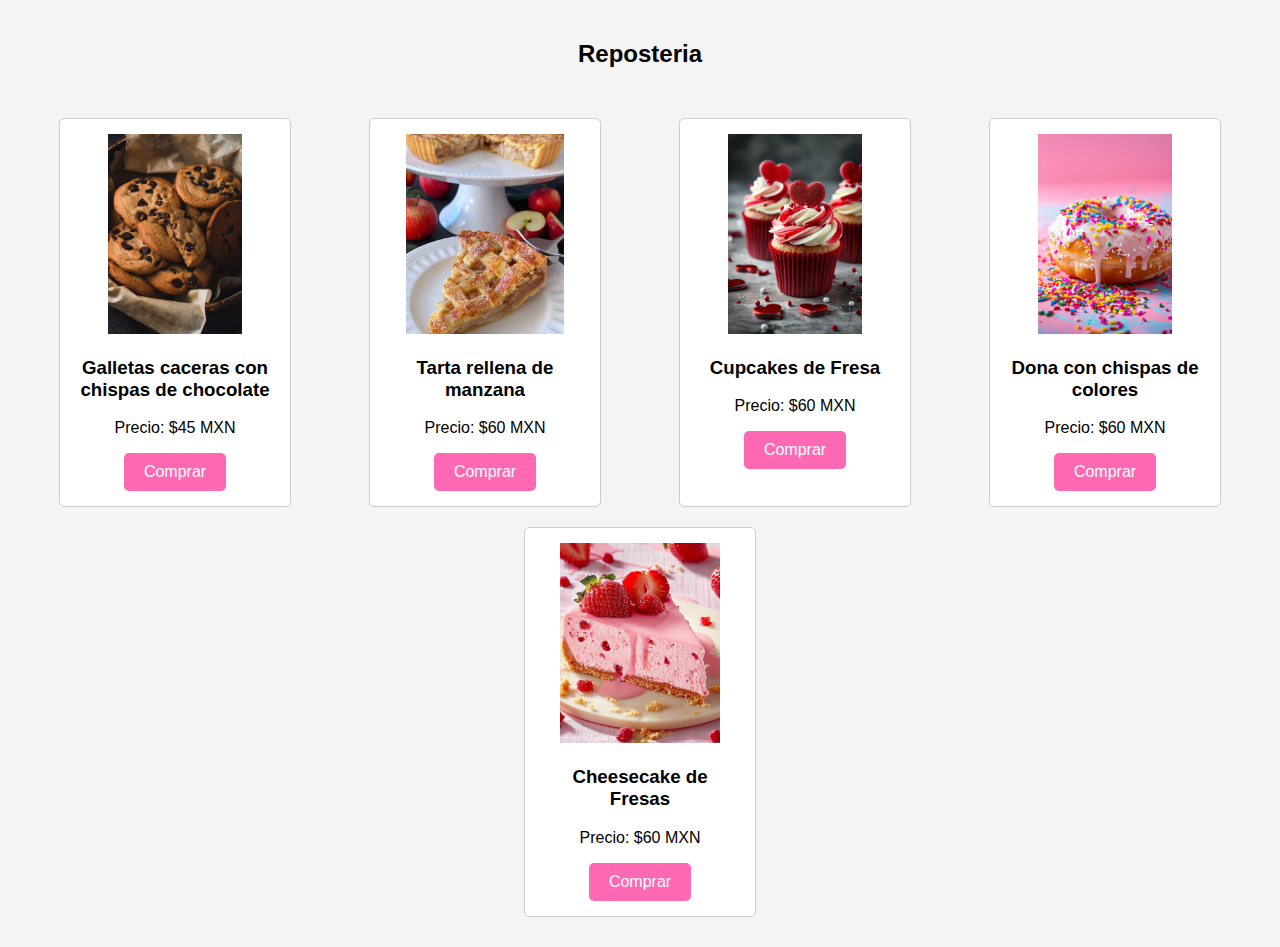
<file: reposteria.html>
<!DOCTYPE html>
<html lang="en">
  <head>
    <meta charset="UTF-8" />
    <meta name="viewport" content="width=device-width, initial-scale=1.0" />
    <title>Menu</title>
    <style>
      body {
        font-family: Arial, sans-serif;
        margin: 0;
        padding: 0;
        background-color: #f4f4f4;
      }
      h2 {
        text-align: center;
      }
      header {
        background: #333;
        color: #333;
        padding: 10px 0;
        background-color: #f4f4f4;
      }
      nav {
        margin: 20px 0;
      }
      nav a {
        margin: 0 15px;
        color: #fff;
        text-decoration: none;
      }
      .productos {
        display: flex;
        flex-wrap: wrap;
        justify-content: space-around;
        padding: 20px;
      }
      .producto {
        background: #fff;
        border: 1px solid #ccc;
        border-radius: 5px;
        margin: 10px;
        padding: 15px;
        width: 200px;
        text-align: center;
      }
      .producto img {
        height: 200px; /* Ajusta la altura deseada */
        width: auto; /* El ancho se ajustará automáticamente para mantener la proporción */
        object-fit: cover;
      }
      footer {
        text-align: center;
        padding: 10px 0;
        background: #333;
        color: #fff;
        position: relative;
        bottom: 0;
        width: 100%;
      }
      form {
        margin: 20px;
        padding: 20px;
        background: #fff;
        border-radius: 5px;
      }
      button {
        background-color: #ff69b4;
        color: white;
        border: none;
        padding: 10px 20px; /* Espaciado interno */
        text-align: center; /* Centrar texto */
        text-decoration: none; /* Eliminar subrayado */
        display: inline-block; /* Mostrar como un elemento en línea */
        font-size: 16px; /* Tamaño de fuente */
        border-radius: 5px; /* Bordes redondeados */
        cursor: pointer; /* Cambio de cursor cuando pasa sobre el botón */
        transition: background-color 0.3s ease; /* Transición suave */
      }

      /* Efecto cuando el cursor pasa sobre el botón */
      button:hover {
        background-color: #ffb6c1; /* Cambiar el color de fondo al pasar el mouse */
      }
    </style>
  </head>
  <body>
    <header></header>
    <section id="productos">
      <h2>Reposteria</h2>
      <div class="productos">
        <div class="producto">
          <img src="Img/galletas.png" alt="" />
          <h3>Galletas caceras con chispas de chocolate</h3>
          <p>Precio: $45 MXN</p>
          <button>Comprar</button>
        </div>
        <div class="producto">
          <img src="Img/manzana.png" alt="" />
          <h3>Tarta rellena de manzana</h3>
          <p>Precio: $60 MXN</p>
          <button>Comprar</button>
        </div>
        <div class="producto">
          <img src="Img/cup.png" alt="" />
          <h3>Cupcakes de Fresa</h3>
          <p>Precio: $60 MXN</p>
          <button>Comprar</button>
        </div>
        <div class="producto">
          <img src="Img/dona.png" alt="" />
          <h3>Dona con chispas de colores</h3>
          <p>Precio: $60 MXN</p>
          <button>Comprar</button>
        </div>
        <div class="producto">
          <img src="Img/chis.png" alt="" />
          <h3>Cheesecake de Fresas</h3>
          <p>Precio: $60 MXN</p>
          <button>Comprar</button>
        </div>
      </div>
    </section>
  </body>
</html>
</file>
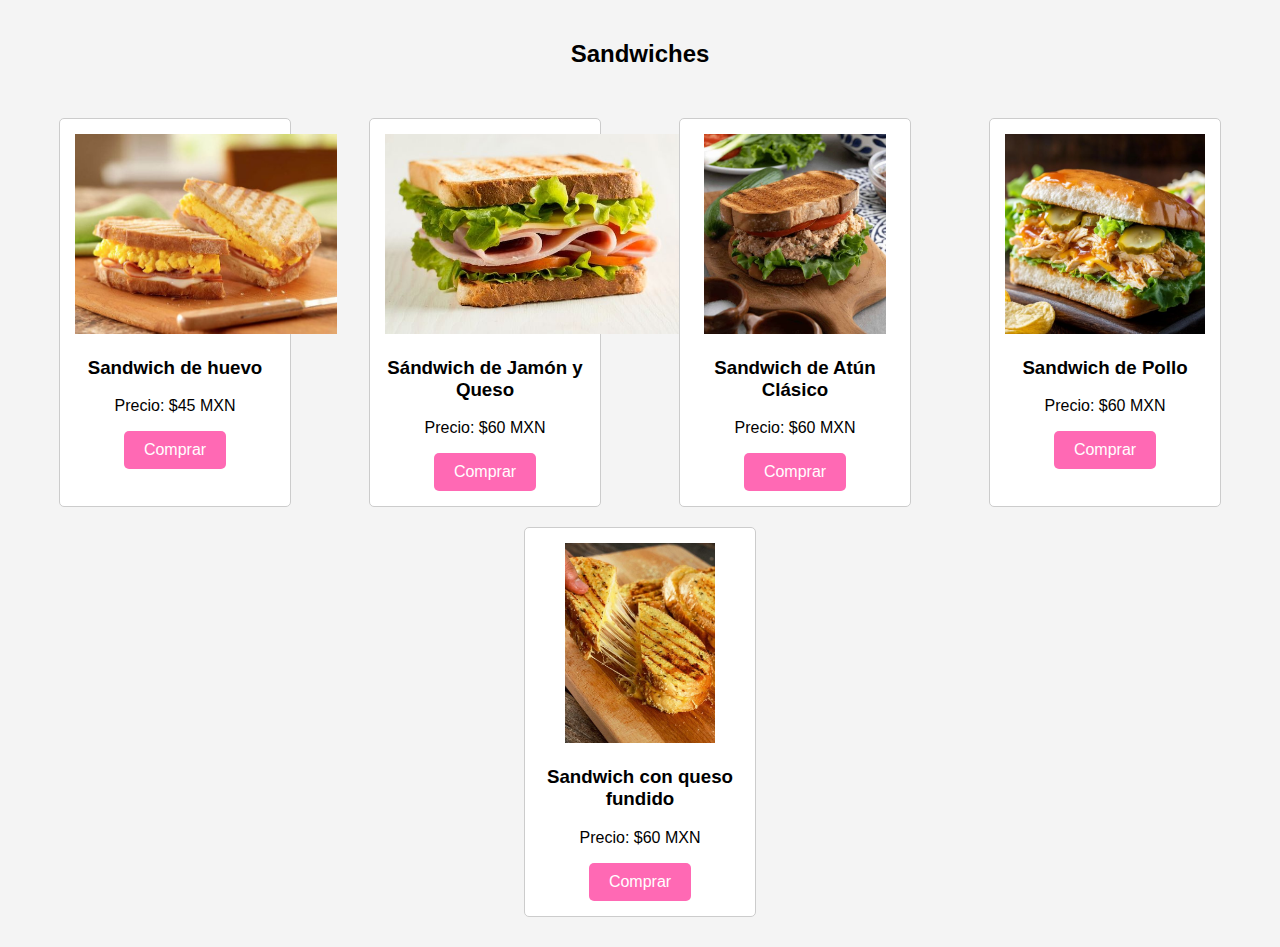
<file: sadwiches.html>
<!DOCTYPE html>
<html lang="en">
  <head>
    <meta charset="UTF-8" />
    <meta name="viewport" content="width=device-width, initial-scale=1.0" />
    <title>Menu</title>
    <style>
      body {
        font-family: Arial, sans-serif;
        margin: 0;
        padding: 0;
        background-color: #f4f4f4;
      }
      h2 {
        text-align: center;
      }
      header {
        background: #333;
        color: #333;
        padding: 10px 0;
        background-color: #f4f4f4;
      }
      nav {
        margin: 20px 0;
      }
      nav a {
        margin: 0 15px;
        color: #fff;
        text-decoration: none;
      }
      .productos {
        display: flex;
        flex-wrap: wrap;
        justify-content: space-around;
        padding: 20px;
      }
      .producto {
        background: #fff;
        border: 1px solid #ccc;
        border-radius: 5px;
        margin: 10px;
        padding: 15px;
        width: 200px;
        text-align: center;
      }
      .producto img {
        height: 200px; /* Ajusta la altura deseada */
        width: auto; /* El ancho se ajustará automáticamente para mantener la proporción */
        object-fit: cover;
      }
      footer {
        text-align: center;
        padding: 10px 0;
        background: #333;
        color: #fff;
        position: relative;
        bottom: 0;
        width: 100%;
      }
      form {
        margin: 20px;
        padding: 20px;
        background: #fff;
        border-radius: 5px;
      }
      button {
        background-color: #ff69b4;
        color: white;
        border: none;
        padding: 10px 20px; /* Espaciado interno */
        text-align: center; /* Centrar texto */
        text-decoration: none; /* Eliminar subrayado */
        display: inline-block; /* Mostrar como un elemento en línea */
        font-size: 16px; /* Tamaño de fuente */
        border-radius: 5px; /* Bordes redondeados */
        cursor: pointer; /* Cambio de cursor cuando pasa sobre el botón */
        transition: background-color 0.3s ease; /* Transición suave */
      }

      /* Efecto cuando el cursor pasa sobre el botón */
      button:hover {
        background-color: #ffb6c1; /* Cambiar el color de fondo al pasar el mouse */
      }
    </style>
  </head>
  <body>
    <header></header>
    <section id="productos">
      <h2>Sandwiches</h2>
      <div class="productos">
        <div class="producto">
          <img src="Img/huevo.png" alt="" />
          <h3>Sandwich de huevo</h3>
          <p>Precio: $45 MXN</p>
          <button>Comprar</button>
        </div>
        <div class="producto">
          <img src="Img/jamon.png" alt="" />
          <h3>Sándwich de Jamón y Queso</h3>
          <p>Precio: $60 MXN</p>
          <button>Comprar</button>
        </div>
        <div class="producto">
          <img src="Img/atun.png" alt="" />
          <h3>Sandwich de Atún Clásico</h3>
          <p>Precio: $60 MXN</p>
          <button>Comprar</button>
        </div>
        <div class="producto">
          <img src="Img/pollo.png" alt="" />
          <h3>Sandwich de Pollo</h3>
          <p>Precio: $60 MXN</p>
          <button>Comprar</button>
        </div>
        <div class="producto">
          <img src="Img/fundido.png" alt="" />
          <h3>Sandwich con queso fundido</h3>
          <p>Precio: $60 MXN</p>
          <button>Comprar</button>
        </div>
      </div>
    </section>
  </body>
</html>
</file>
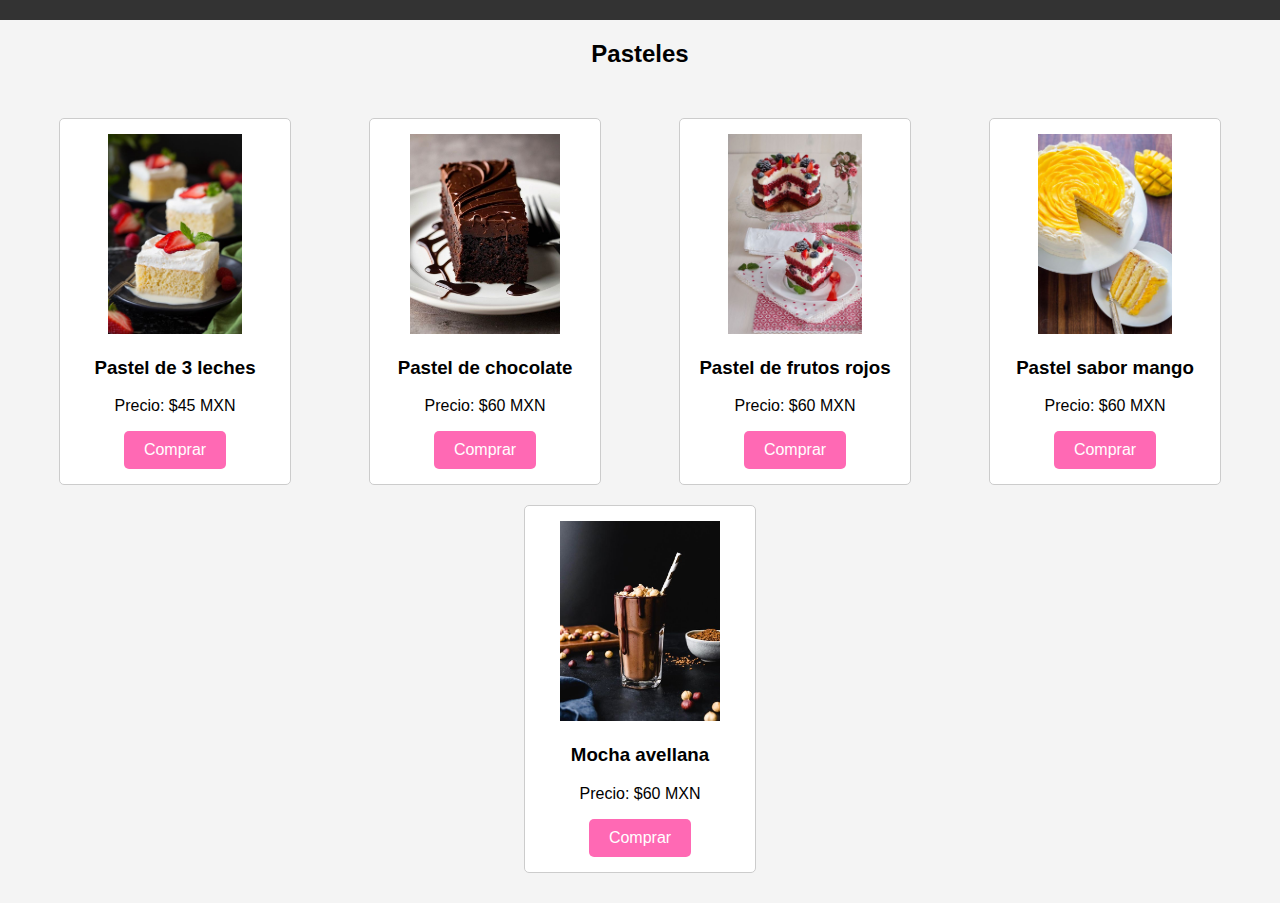
<file: snaks.html>
<!DOCTYPE html>
<html lang="en">
  <head>
    <meta charset="UTF-8" />
    <meta name="viewport" content="width=device-width, initial-scale=1.0" />
    <title>Menu</title>
    <style>
      body {
        font-family: Arial, sans-serif;
        margin: 0;
        padding: 0;
        background-color: #f4f4f4;
      }
      h2 {
        text-align: center;
      }
      header {
        background: #333;
        color: #333;
        padding: 10px 0;
        text-align: center;
      }
      nav {
        margin: 20px 0;
      }
      nav a {
        margin: 0 15px;
        color: #fff;
        text-decoration: none;
      }
      .productos {
        display: flex;
        flex-wrap: wrap;
        justify-content: space-around;
        padding: 20px;
      }
      .producto {
        background: #fff;
        border: 1px solid #ccc;
        border-radius: 5px;
        margin: 10px;
        padding: 15px;
        width: 200px;
        text-align: center;
      }
      .producto img {
        height: 200px; /* Ajusta la altura deseada */
        width: auto; /* El ancho se ajustará automáticamente para mantener la proporción */
        object-fit: cover;
      }
      footer {
        text-align: center;
        padding: 10px 0;
        background: #333;
        color: #fff;
        position: relative;
        bottom: 0;
        width: 100%;
      }
      form {
        margin: 20px;
        padding: 20px;
        background: #fff;
        border-radius: 5px;
      }
      button {
        background-color: #ff69b4;
        color: white;
        border: none;
        padding: 10px 20px; /* Espaciado interno */
        text-align: center; /* Centrar texto */
        text-decoration: none; /* Eliminar subrayado */
        display: inline-block; /* Mostrar como un elemento en línea */
        font-size: 16px; /* Tamaño de fuente */
        border-radius: 5px; /* Bordes redondeados */
        cursor: pointer; /* Cambio de cursor cuando pasa sobre el botón */
        transition: background-color 0.3s ease; /* Transición suave */
      }

      /* Efecto cuando el cursor pasa sobre el botón */
      button:hover {
        background-color: #ffb6c1; /* Cambiar el color de fondo al pasar el mouse */
      }
    </style>
  </head>
  <body>
    <header></header>
    <section id="productos">
      <h2>Pasteles</h2>
      <div class="productos">
        <div class="producto">
          <img src="Img/leches.png" alt="" />
          <h3>Pastel de 3 leches</h3>
          <p>Precio: $45 MXN</p>
          <button>Comprar</button>
        </div>
        <div class="producto">
          <img src="Img/choco.png" alt="" />
          <h3>Pastel de chocolate</h3>
          <p>Precio: $60 MXN</p>
          <button>Comprar</button>
        </div>
        <div class="producto">
          <img src="Img/patelfruto.png" alt="" />
          <h3>Pastel de frutos rojos</h3>
          <p>Precio: $60 MXN</p>
          <button>Comprar</button>
        </div>
        <div class="producto">
          <img src="Img/man.png" alt="" />
          <h3>Pastel sabor mango</h3>
          <p>Precio: $60 MXN</p>
          <button>Comprar</button>
        </div>
        <div class="producto">
          <img src="Img/avellana.png" alt="" />
          <h3>Mocha avellana</h3>
          <p>Precio: $60 MXN</p>
          <button>Comprar</button>
        </div>
      </div>
    </section>
  </body>
</html>
</file>
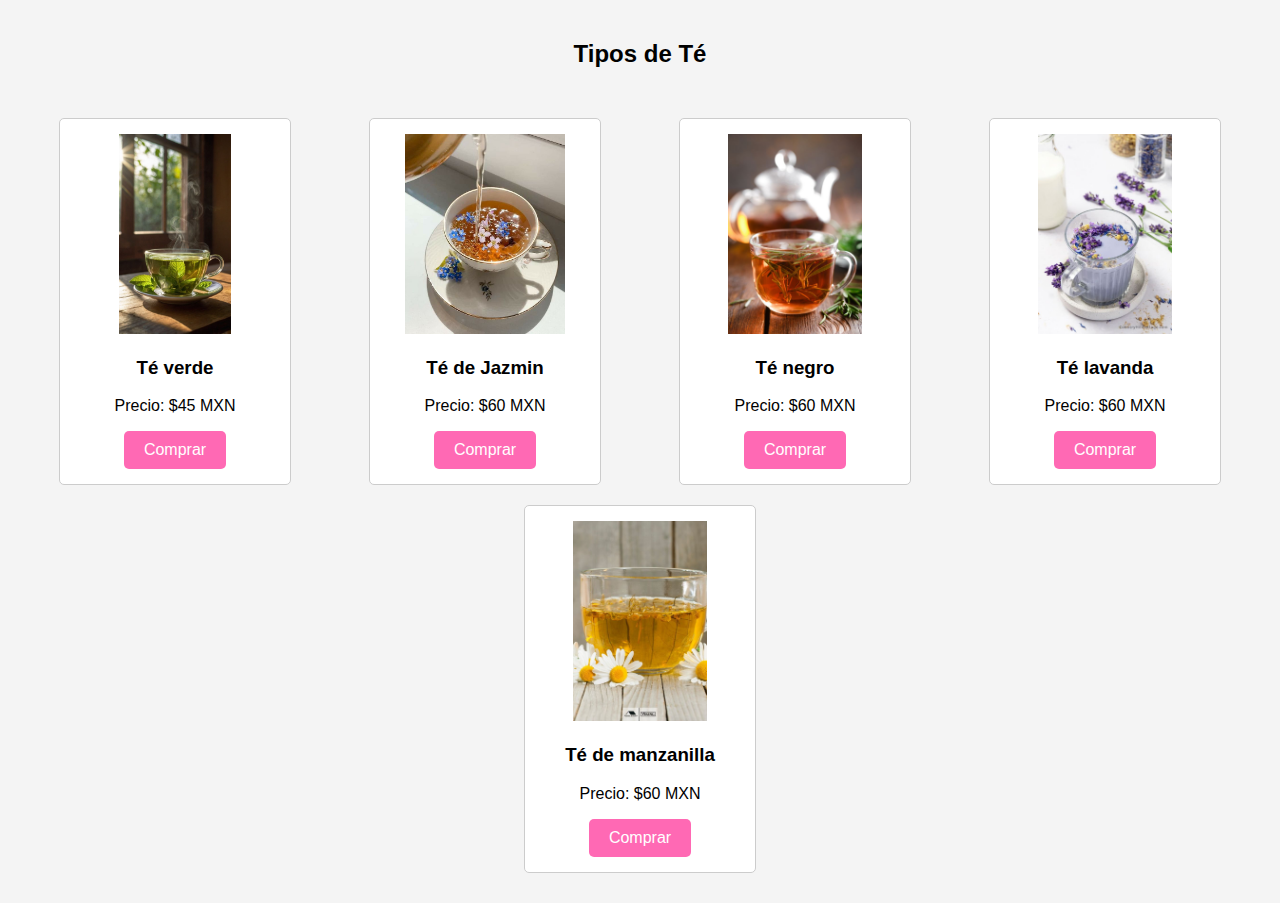
<file: te.html>
<!DOCTYPE html>
<html lang="en">
  <head>
    <meta charset="UTF-8" />
    <meta name="viewport" content="width=device-width, initial-scale=1.0" />
    <title>Menu</title>
    <style>
      body {
        font-family: Arial, sans-serif;
        margin: 0;
        padding: 0;
        background-color: #f4f4f4;
      }
      h2 {
        text-align: center;
      }
      header {
        background: #333;
        color: #333;
        padding: 10px 0;
        background-color: #f4f4f4;
      }
      nav {
        margin: 20px 0;
      }
      nav a {
        margin: 0 15px;
        color: #fff;
        text-decoration: none;
      }
      .productos {
        display: flex;
        flex-wrap: wrap;
        justify-content: space-around;
        padding: 20px;
      }
      .producto {
        background: #fff;
        border: 1px solid #ccc;
        border-radius: 5px;
        margin: 10px;
        padding: 15px;
        width: 200px;
        text-align: center;
      }
      .producto img {
        height: 200px; /* Ajusta la altura deseada */
        width: auto; /* El ancho se ajustará automáticamente para mantener la proporción */
        object-fit: cover;
      }
      footer {
        text-align: center;
        padding: 10px 0;
        background: #333;
        color: #fff;
        position: relative;
        bottom: 0;
        width: 100%;
      }
      form {
        margin: 20px;
        padding: 20px;
        background: #fff;
        border-radius: 5px;
      }
      button {
        background-color: #ff69b4;
        color: white;
        border: none;
        padding: 10px 20px; /* Espaciado interno */
        text-align: center; /* Centrar texto */
        text-decoration: none; /* Eliminar subrayado */
        display: inline-block; /* Mostrar como un elemento en línea */
        font-size: 16px; /* Tamaño de fuente */
        border-radius: 5px; /* Bordes redondeados */
        cursor: pointer; /* Cambio de cursor cuando pasa sobre el botón */
        transition: background-color 0.3s ease; /* Transición suave */
      }

      /* Efecto cuando el cursor pasa sobre el botón */
      button:hover {
        background-color: #ffb6c1; /* Cambiar el color de fondo al pasar el mouse */
      }
    </style>
  </head>
  <body>
    <header></header>
    <section id="productos">
      <h2>Tipos de Té</h2>
      <div class="productos">
        <div class="producto">
          <img src="Img/verde.png" alt="" />
          <h3>Té verde</h3>
          <p>Precio: $45 MXN</p>
          <button>Comprar</button>
        </div>
        <div class="producto">
          <img src="Img/jazmin.png" alt="" />
          <h3>Té de Jazmin</h3>
          <p>Precio: $60 MXN</p>
          <button>Comprar</button>
        </div>
        <div class="producto">
          <img src="Img/negro.png" alt="" />
          <h3>Té negro</h3>
          <p>Precio: $60 MXN</p>
          <button>Comprar</button>
        </div>
        <div class="producto">
          <img src="Img/lavanda.png" alt="" />
          <h3>Té lavanda</h3>
          <p>Precio: $60 MXN</p>
          <button>Comprar</button>
        </div>
        <div class="producto">
          <img src="Img/manzanilla.png" alt="" />
          <h3>Té de manzanilla</h3>
          <p>Precio: $60 MXN</p>
          <button>Comprar</button>
        </div>
      </div>
    </section>
  </body>
</html>
</file>
